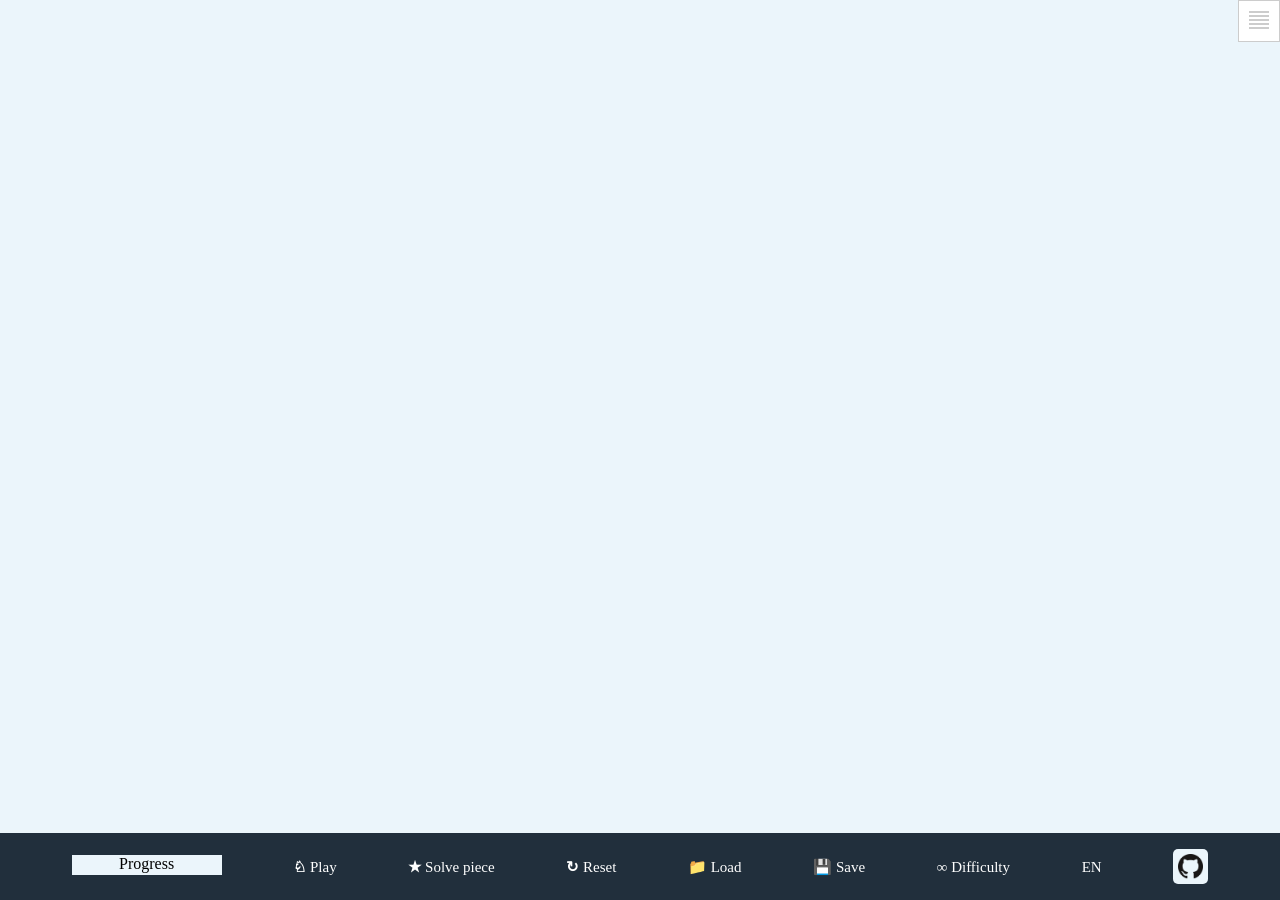
<file: index.html>
<!DOCTYPE html>
<html lang="en">

<head>
    <meta charset="UTF-8" />
    <meta name="author" content="Ioana Birsan, Lucian Cumpata">
    <meta name="description" content="Jigsaw web manager">
    <meta name="viewport" content="width=device-width, initial-scale=1">
    <link rel="icon" href="favicon.ico">
    <link rel="stylesheet" href="css/help.css">
    <link rel="stylesheet" href="css/board.css">
    <link rel="stylesheet" href="css/navigation.css">
    <title>jigr</title>
</head>

<body>

    <a href="#help__container" id="access_nav" class="access_aid">Help container</a>
    <nav id="help__container">
        <div id="help__container__grid">
            <div>
                <b><span class="i18n" id="helpAbout"></span></b>
                <ul>
                    <li>Jigsaw online manager</li>
                    <li>2018-2019</li>
                </ul>
            </div>
            <div>
                <b><span class="i18n" id="helpMadeBy"></span></b> 
                <ul>
                    <li>Ioana Birsan</li>
                    <li>Lucian Cumpata</li>
                </ul>
            </div>
            <div>
                <b><span class="i18n" id="helpMoreInfo"></span></b> 
                <ul>
                    <li><a href="https://htmlpreview.github.io/?https://github.com/ioanabirsan/jigr/blob/master/docs/user-guide.html">
                            <span class="i18n" id="helpMoreInfoUserGuide"></span></a></li>
                    <li><a href="https://htmlpreview.github.io/?https://github.com/ioanabirsan/jigr/blob/master/docs/technical-report.html">
                            <span class="i18n" id="helpMoreInfoTechReport"></span></a></li>
                    <li><a href="https://youtu.be/PcytPEx8Z3U">
                        <span class="i18n" id="helpVideoDemo"></span></a></li>
                </ul>
            </div>
            <div>
                <b>&#x2658; <span class="i18n" id="helpPlay"></span></b>
                <ul>
                    <li><span class="i18n" id="helpDescribePlay"></span></li>
                </ul>
            </div>
            <div>
                <b>&#x2605; <span class="i18n" id="helpSolvePiece"></span></b>
                <ul>
                    <li><span class="i18n" id="helpDescribeSolvePiece"></span></li>
                </ul>
            </div>

            <div>
                <b>&#x21bb; <span class="i18n" id="helpReset"></span></b>
                <ul>
                    <li>
                        <span class="i18n" id="helpDescribeReset"></span>
                    </li>
                </ul>
            </div>
            <div>
                <b>&#128193; <span class="i18n" id="helpLoad"></span></b>
                <ul>
                    <li><span class="i18n" id="helpDescribeLoad"></span></li>
                </ul>
            </div>

            <div>
                <b>&#x1f4be; <span class="i18n" id="helpSave"></span></b>
                <ul>
                    <li><span class="i18n" id="helpDescribeSave"></span></li>
                </ul>
            </div>

            <div>
                <b>&#x221e; <span class="i18n" id="helpDifficulty"></span></b>
                <ul>
                    <li><span class="i18n" id="helpDescribeDifficulty"></span></li>
                </ul>
            </div>
        </div>

        <a href="#body" id="access_top" class="access_aid">Close help</a>
    </nav>


    <button type="button" id="menu__button" class="nav__container__mobile arrow arrow__up" onClick="toggleArrowDirection(); toggleNavigationMenu();"></button>

    <div class="container">

        <main id="canvas__container" class="canvas__container">
            <canvas id="canvas" class="puzzle__container"></canvas>
        </main>

        <nav class="nav__container" id="nav__container">
            <div class="progress">
                <div id="progress__text"><span class="i18n" id="progress"></span></div>
                <div id="progress__bar"></div>
            </div>

            <div class="dropup">
                <button class="bottom__nav play" type="button"><b>&#x2658;</b> <span class="i18n" id="play"></span></button>
                <div class="dropup__options">
                    <label class="description" for="load__image"><span class="i18n" id="chooseImageToUpload"></span></label>
                    <input id="load__image" class="bottom__border" type="file" accept="image/*">
                    <label class="description" for="load__image"><span class="i18n" id="enterImageUrl"></span></label>
                    <input id="load__url" class="bottom__border" type="url" placeholder="URL">
                </div>
            </div>

            <div class="dropup">
                <button class="bottom__nav solve"><b>&#x2605;</b> <span class="i18n" id="solvePiece"></span></button>
                <div class="dropup__options">
                    <!-- <a class="bottom__border" href="#"><span class="i18n" id="currentlySelected">Currently selected</span></a> -->
                    <a id="random__option" href="#"><span class="i18n" id="random"></span></a>
                </div>
            </div>

            <button id="reset__option" class="bottom__nav reset" type="button"><b>&#x21bb;</b> <span class="i18n" id="reset"></span></button>

            <div class="dropup">

                <button class="bottom__nav load" type="button"><b>&#128193;</b> <span class="i18n" id="load"></span></button>

                <div class="dropup__options">
                    <label class="description" for="load__saved__game"><span class="i18n" id="loadSavedGame"></span></label>
                    <input id="load__saved__game" type="file">
                </div>
            </div>

            <button id="save__option" class="bottom__nav save" type="button"><b>&#x1f4be;</b> <span class="i18n" id="save"></span></button>

            <div class="dropup">
                <button class="bottom__nav difficulty" type="button"><b>&#x221e;</b> <span class="i18n" id="difficulty"></span></button>
                <div class="dropup__options">
                    <label class="description" for="piece__number__difficulty_slider"><span class="i18n" id="pieceNumber">
                            </span></label>
                    <input id="piece__number__difficulty_slider" min="2" max="20" value="4" step="1" type="range">
                    <label class="description" for="piece__shape__difficulty_slider"><span class="i18n" id="pieceShape">
                            </span></label>
                    <input id="piece__shape__difficulty_slider" min="2" max="6" value="4" step="1" type="range">
                </div>
            </div>

            <div class="dropup">
                <button class="bottom__nav solve i18n" id="language">EN</button>
                <div class="dropup__options">
                    <a href="#" onclick="updateLocale('en');">(EN) English</a>
                    <a href="#" onclick="updateLocale('ro');">(RO) Romana</a>
                    <a href="#" onclick="updateLocale('ru');">(RU) русский</a>
                    <a href="#" onclick="updateLocale('fr');">(FR) Français</a>
                </div>
            </div>

            <div class="github">
                <a class="github__link" href="https://github.com/ioanabirsan/jigr" target="_blank">
                    <img class="github__logo" src="images/github-logo.png" alt="github logo">
                </a>
            </div>

        </nav>
    </div>

    <script src="js/i18n.js"></script>
    <script src="game/util.js"></script>
    <script src="game/toast.js"></script>
    <script src="game/Point.js"></script>
    <script src="game/ArcDirection.js"></script>
    <script src="game/EdgeType.js"></script>
    <script src="game/Piece.js"></script>
    <script src="game/Canvas.js"></script>
    <script src="game/Difficulty.js"></script>
    <script src="game/Game.js"></script>
    <script src="js/toast.min.js"></script>
    <script src="game/main.js"></script>
    <script src="js/navigation.js"></script>
</body>

</html>
</file>
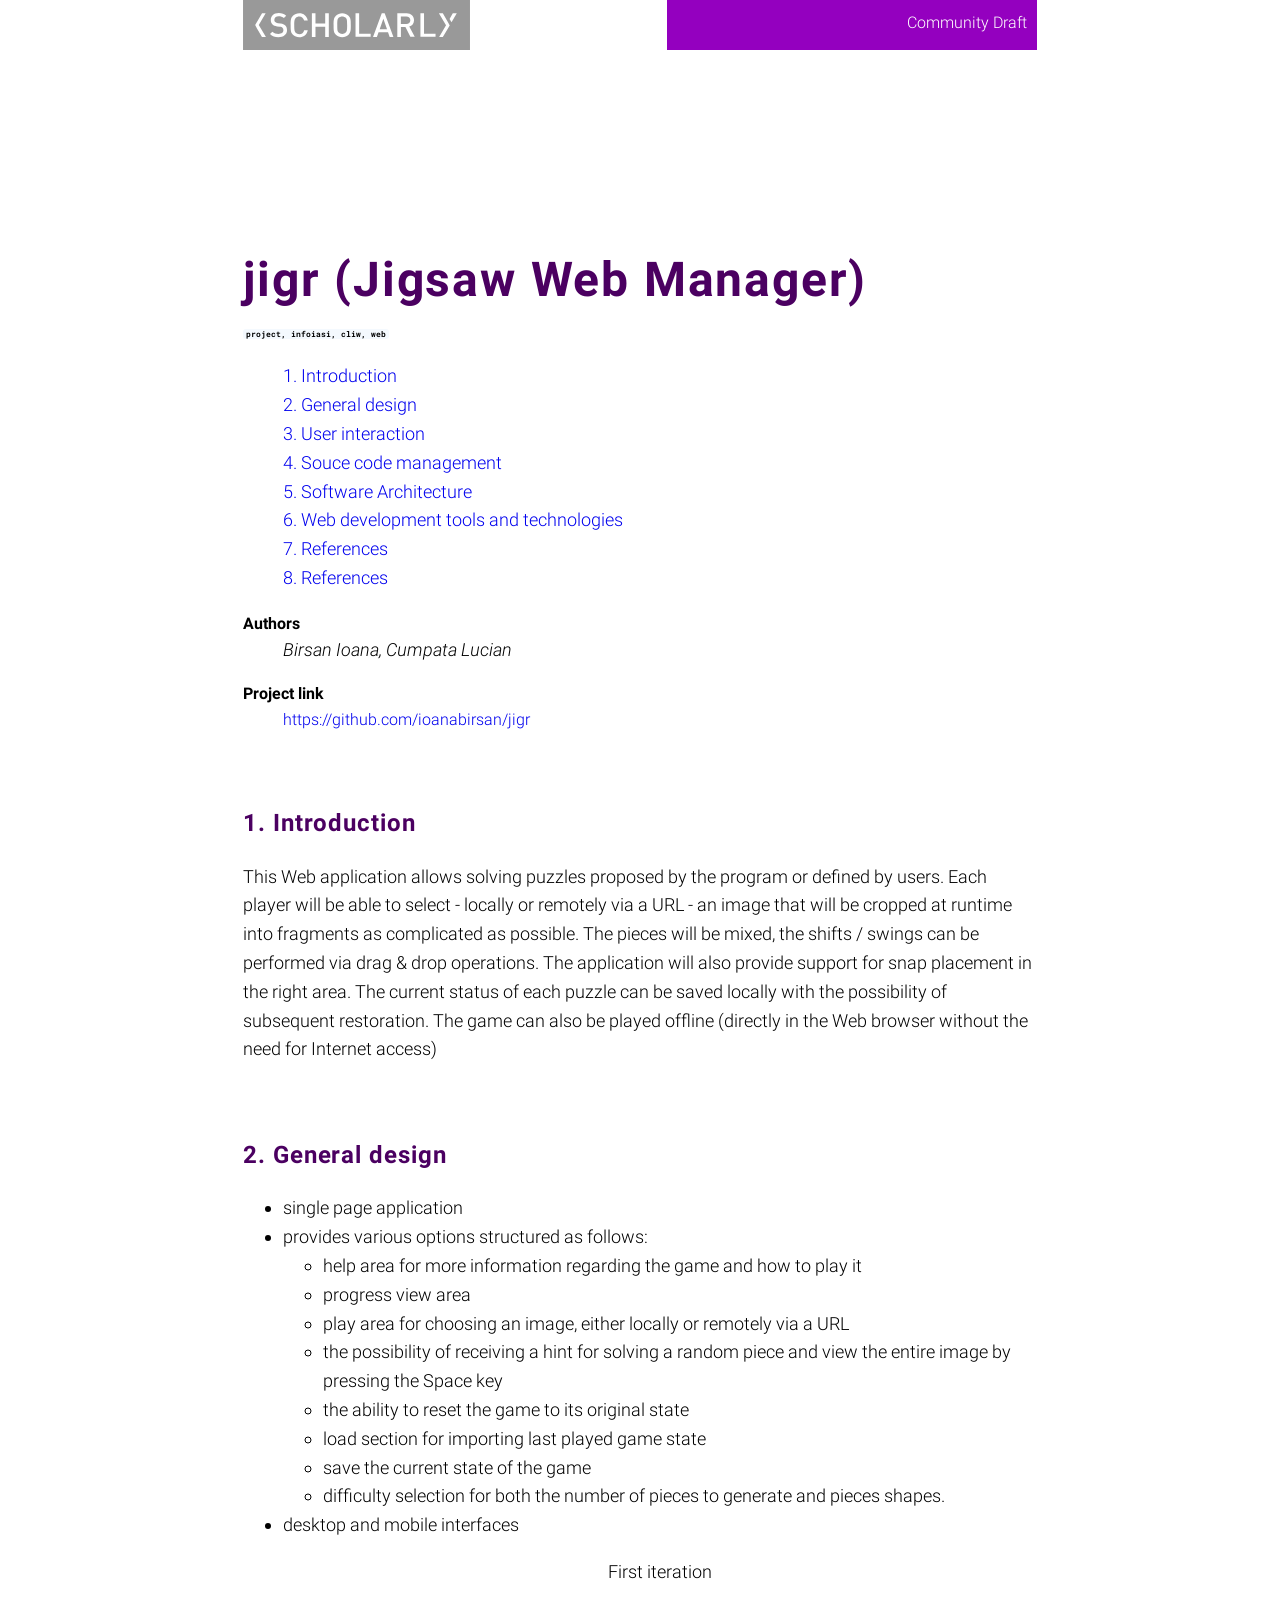
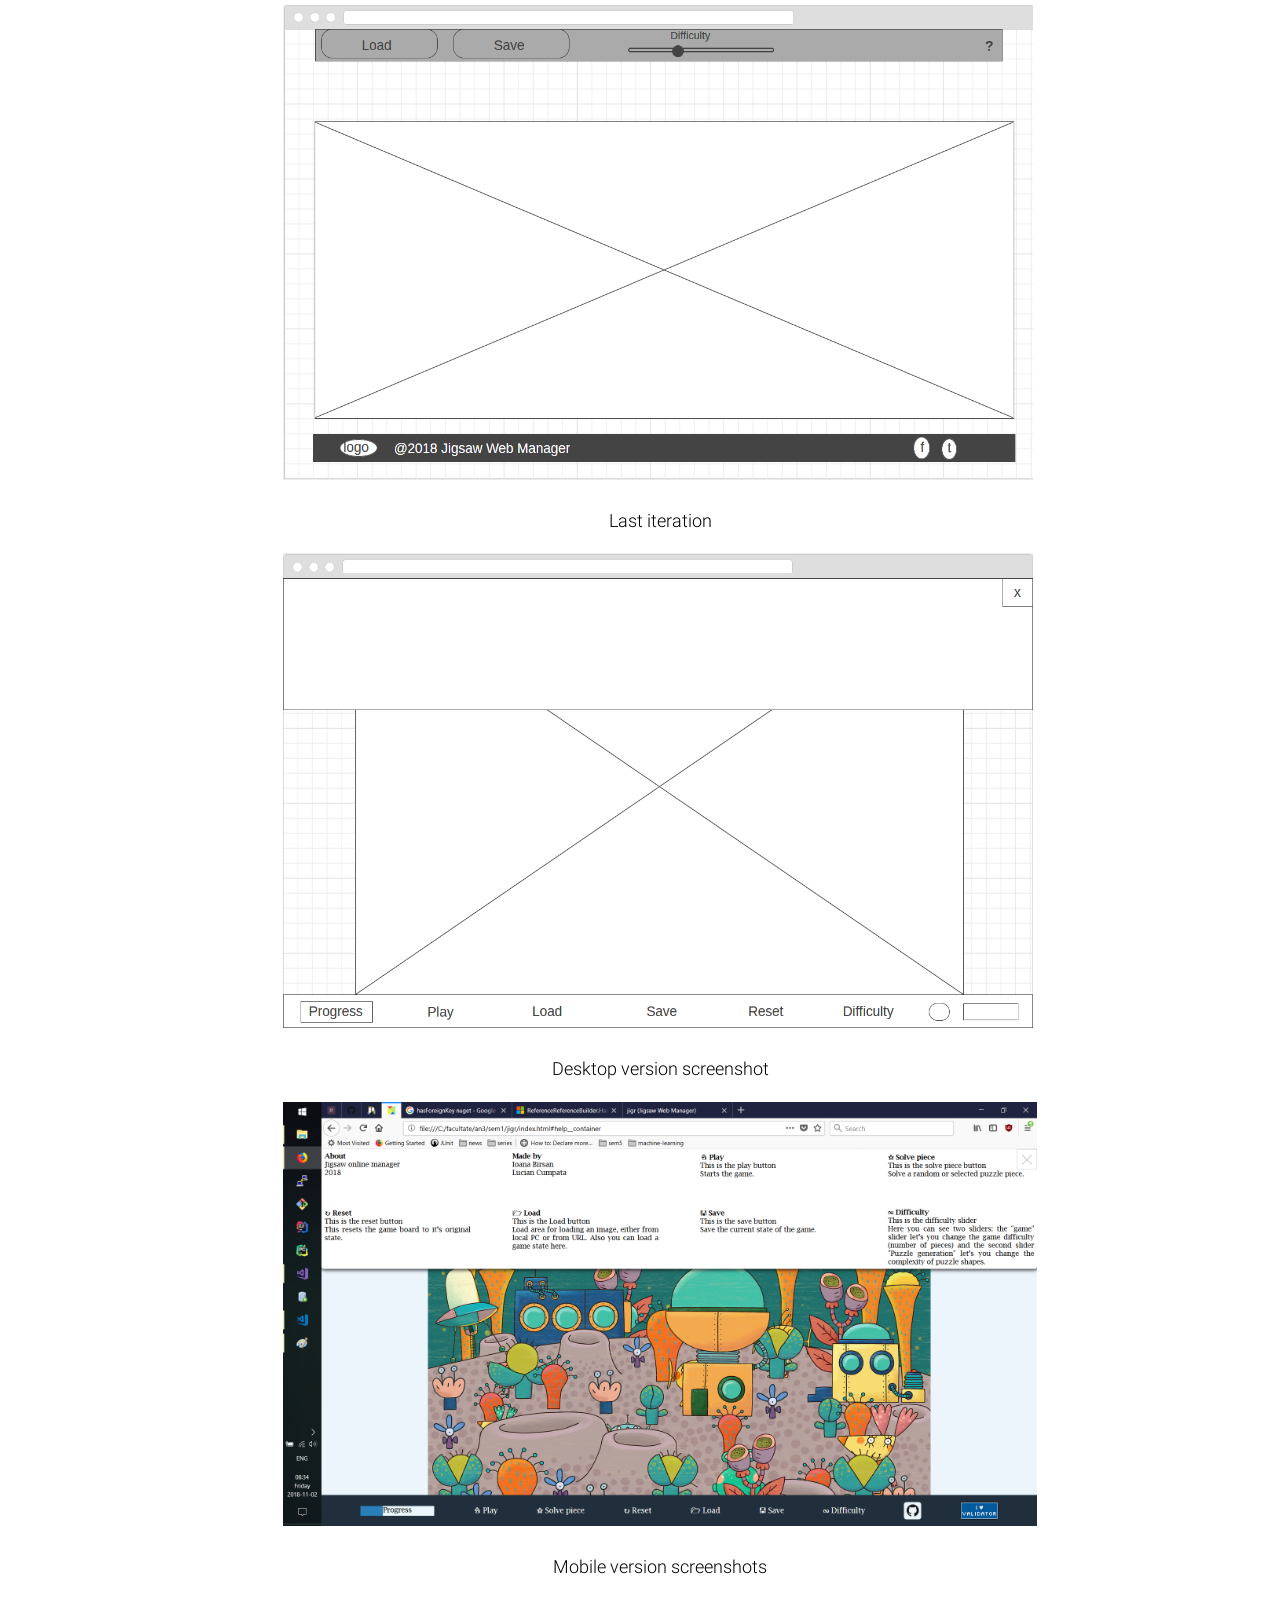
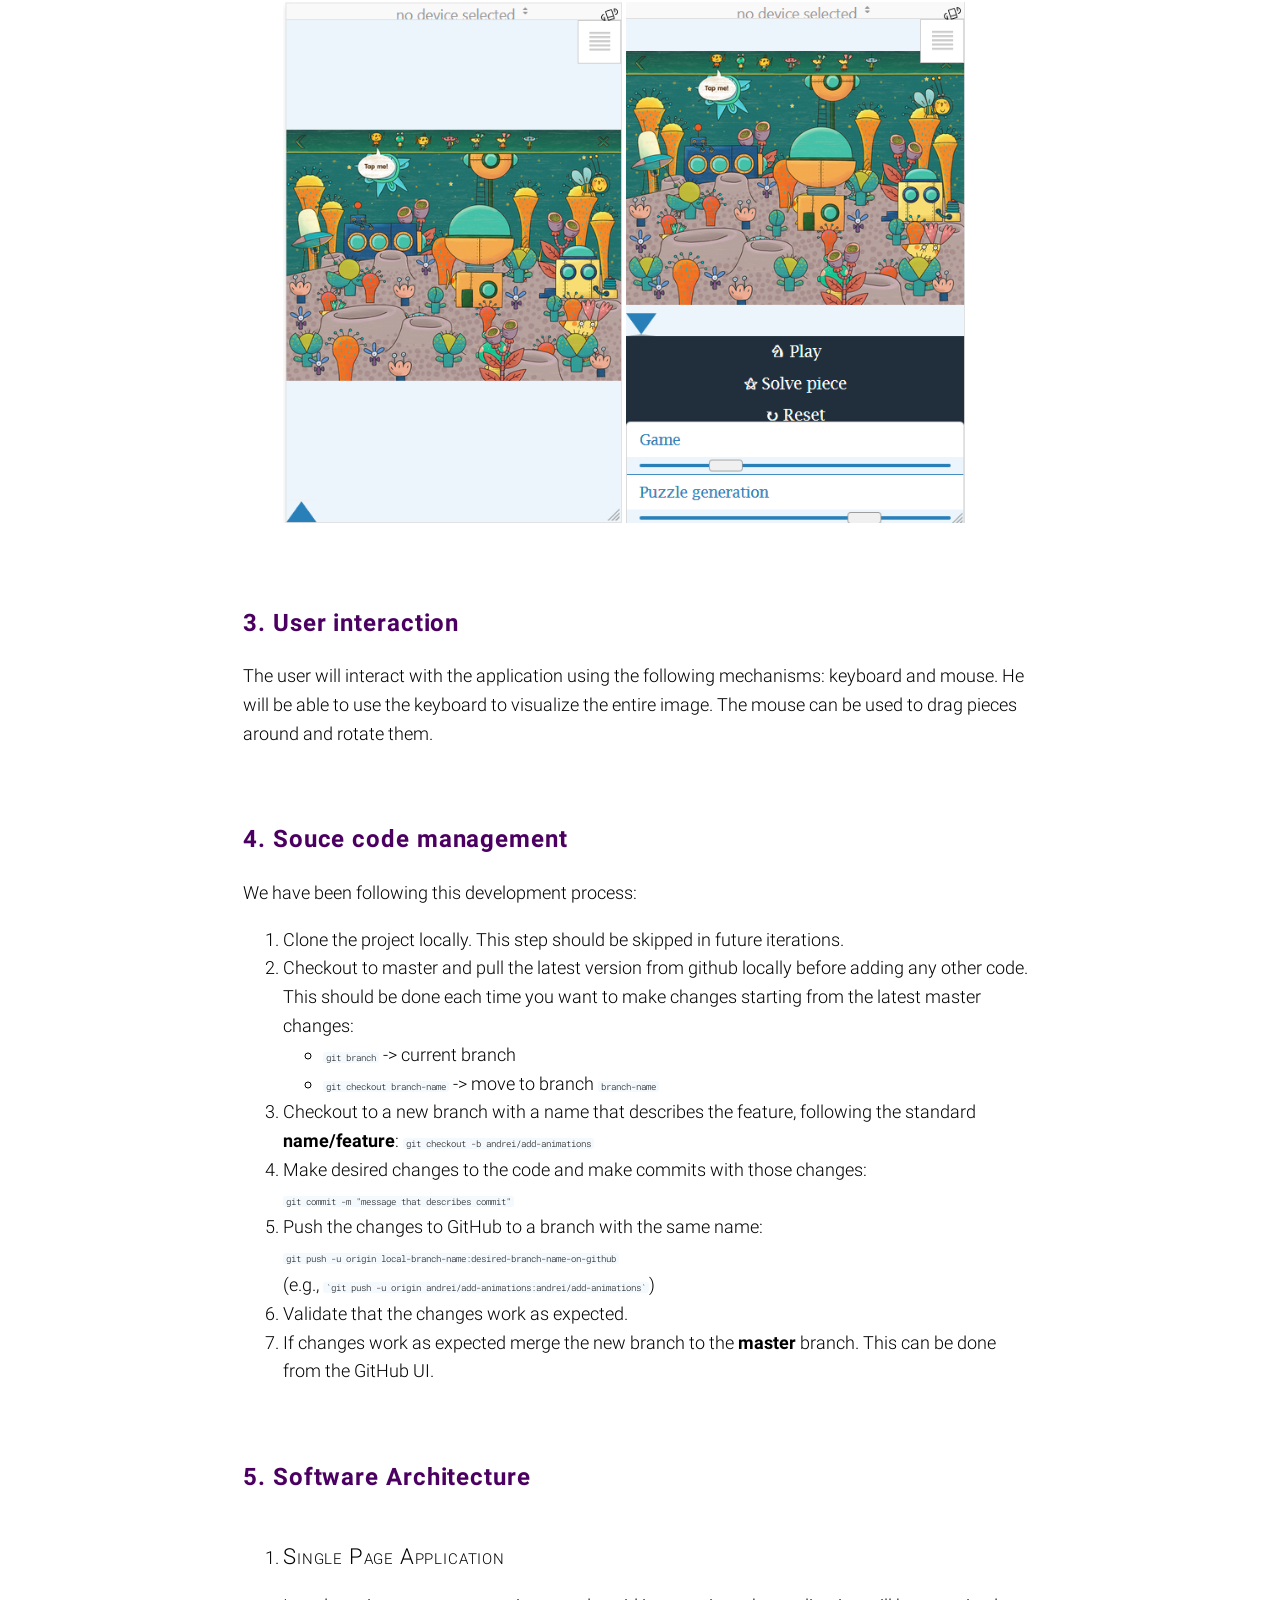
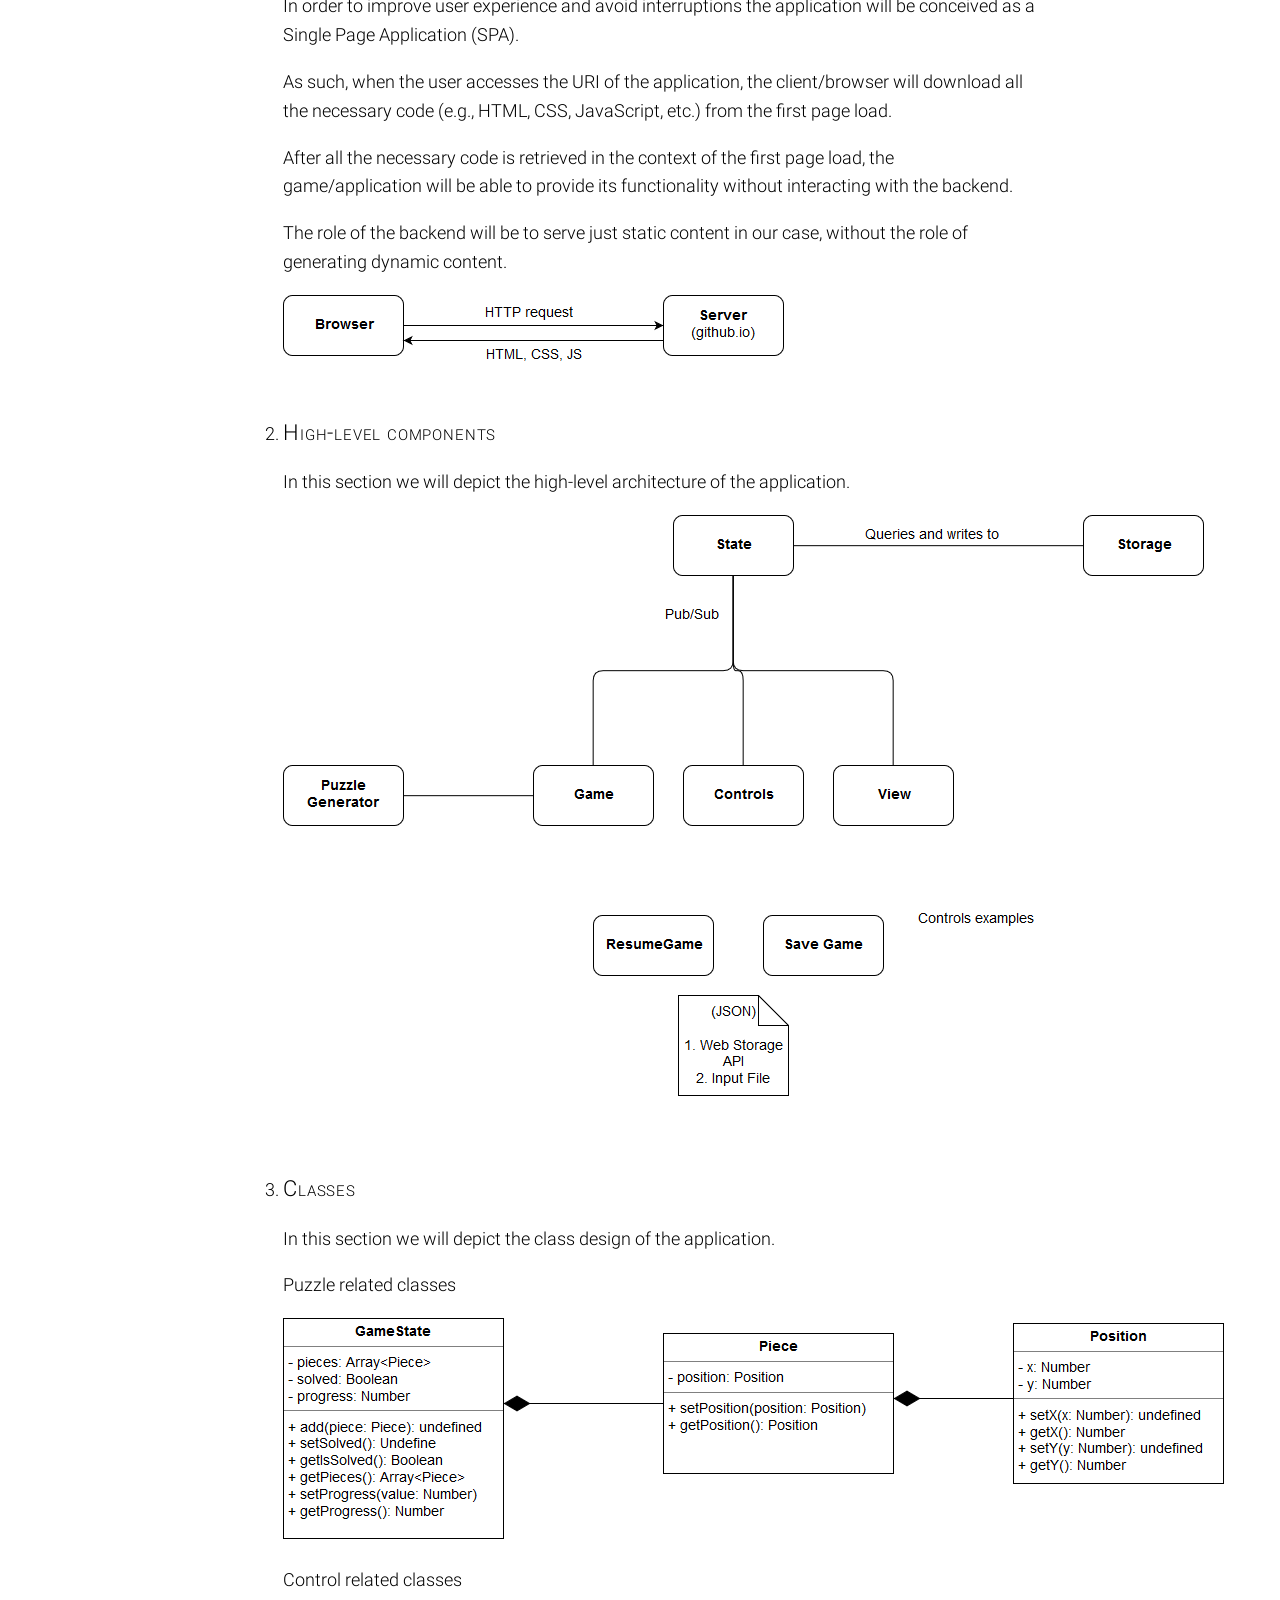
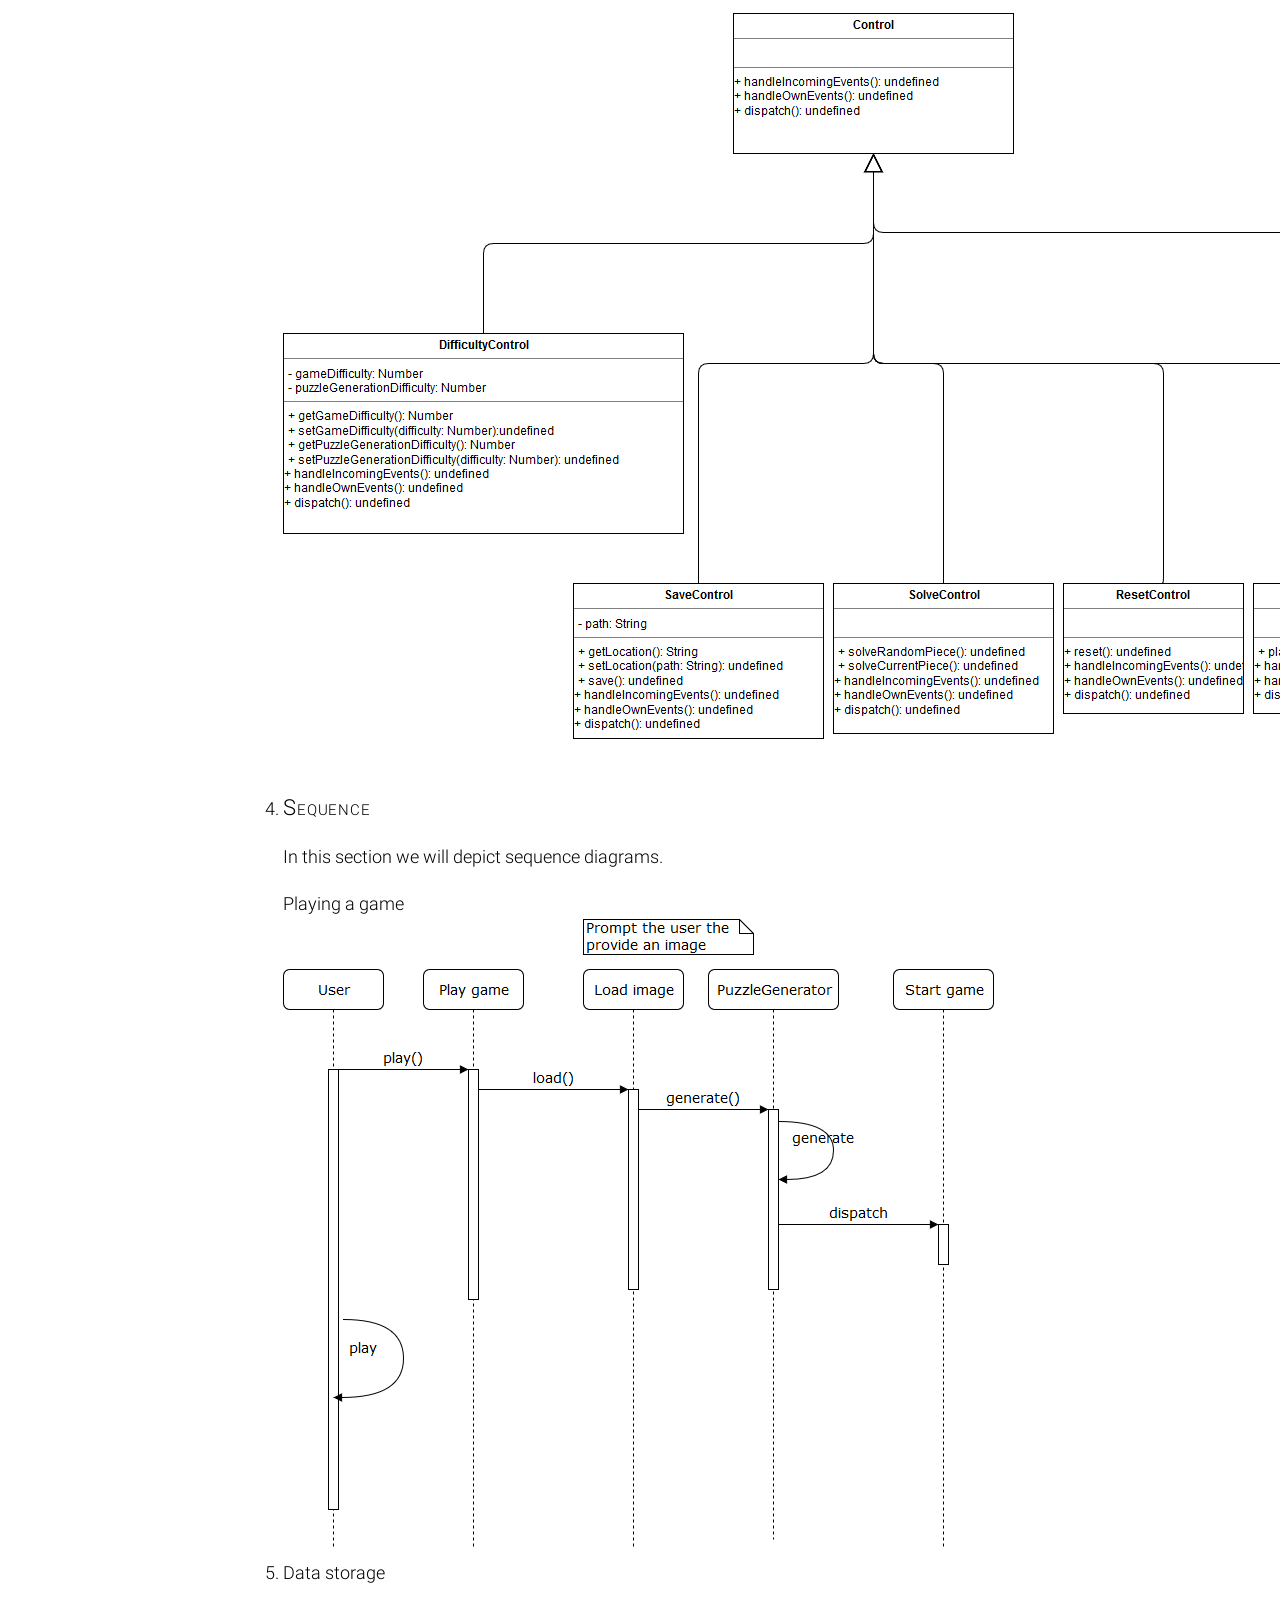
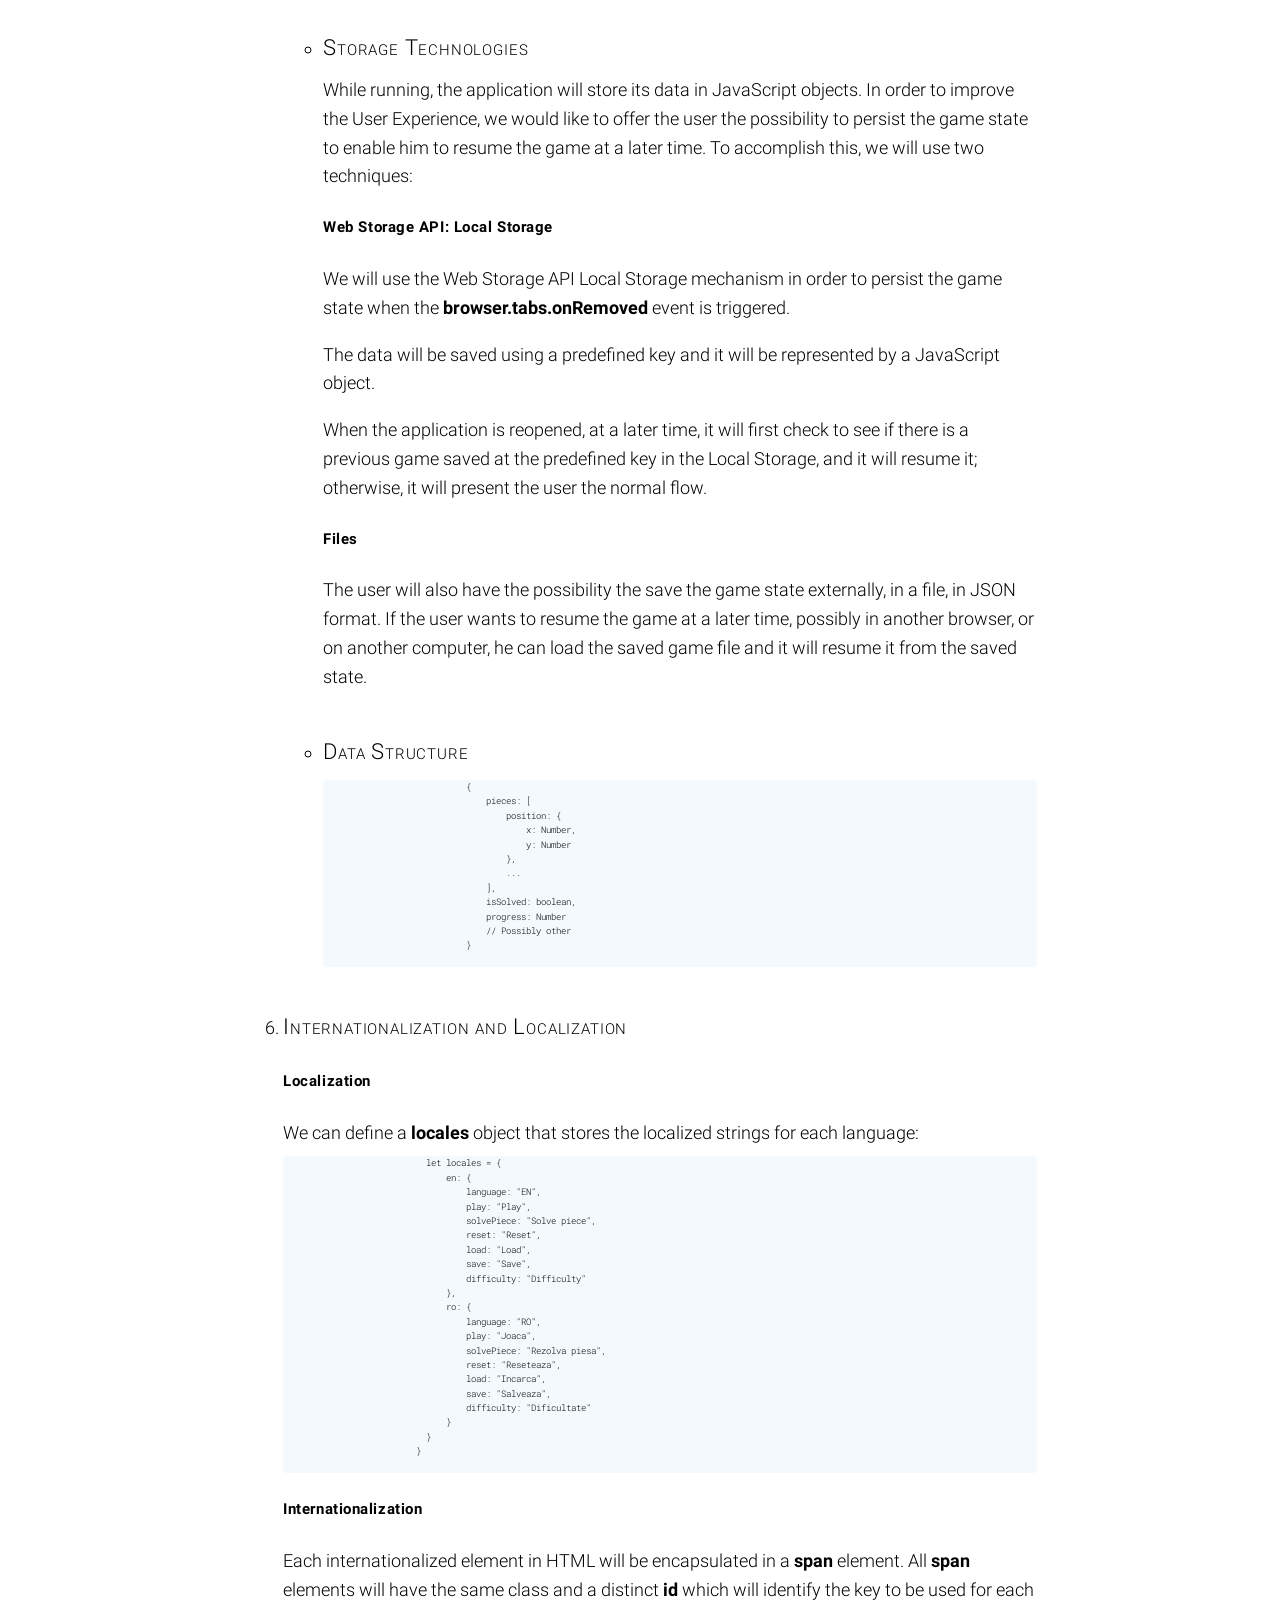
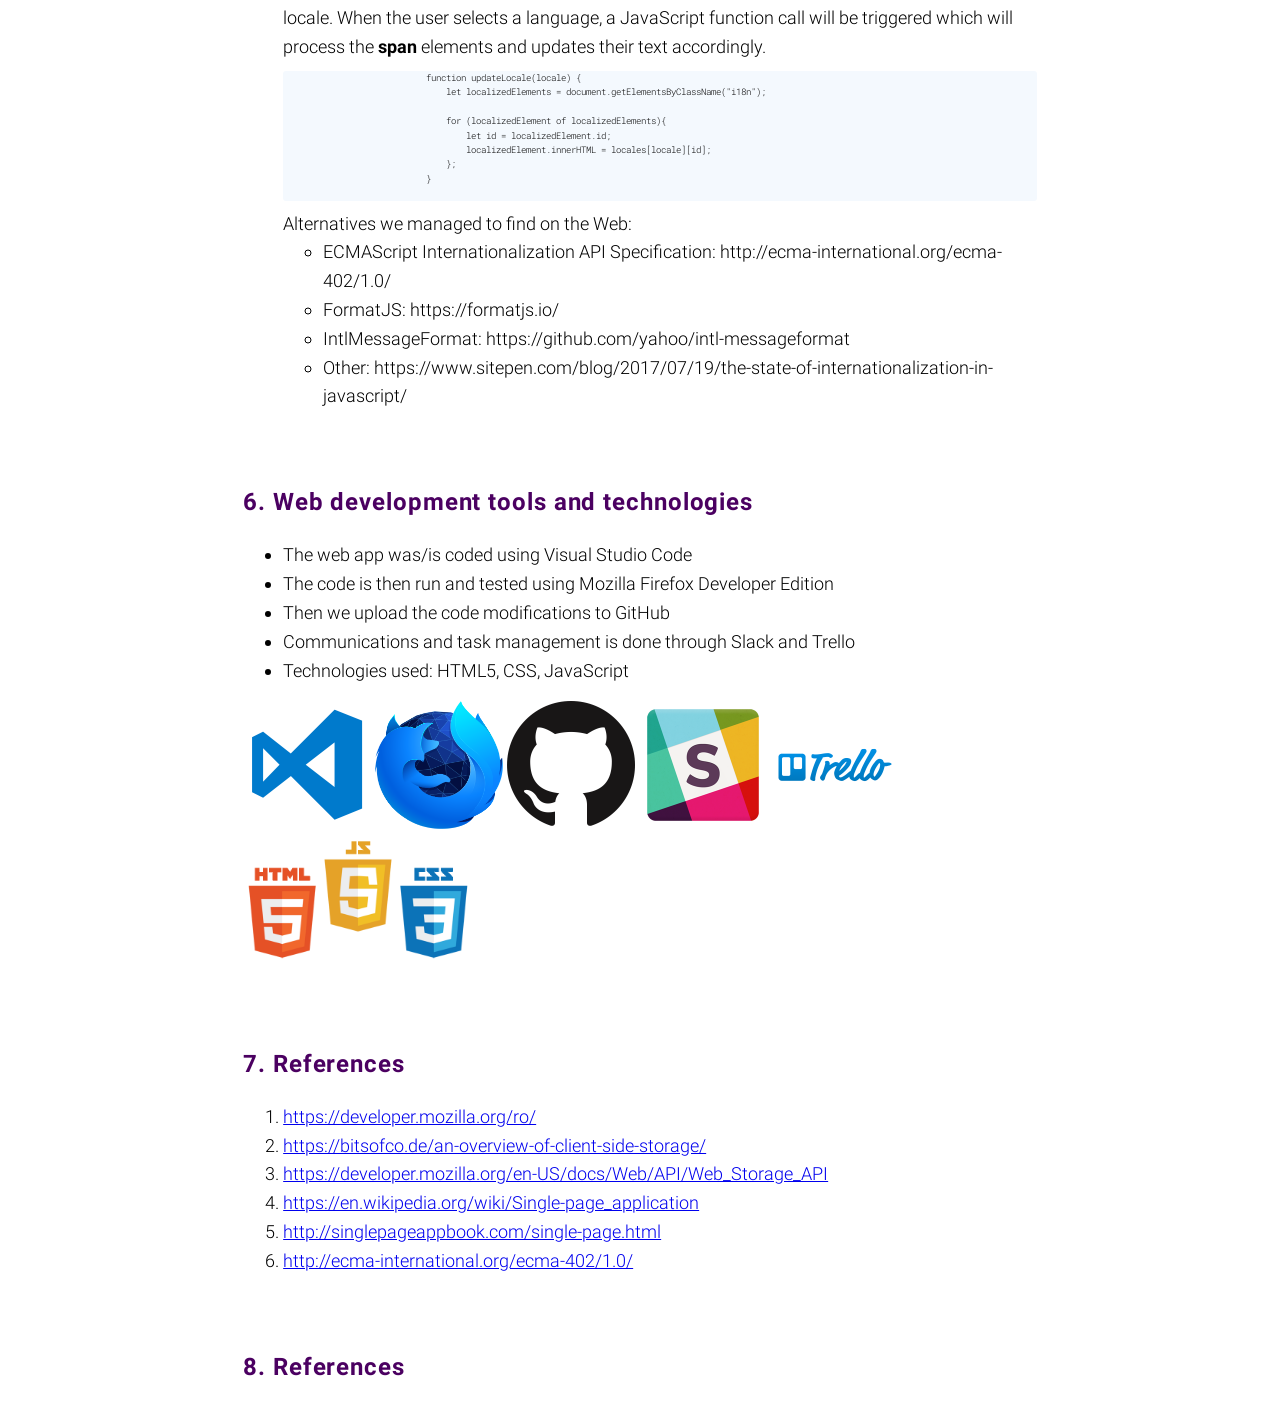
<file: docs/index.html>
<!DOCTYPE html>
<html lang="en">

<head>
    <meta charset="utf-8">
    <meta name="viewport" content="width=device-width, initial-scale=1.0, user-scalable=yes">
    <title>jigr (Jigsaw Web Manager)</title>
    <link rel="stylesheet" href="css/scholarly.min.css">
    <script src="js/scholarly.min.js"></script>

    <style>
        p, li, ol {
            font-size: large;
        }
    </style>
</head>

<body itemscope="itemscope" itemtype="https://schema.org/ScholarlyArticle"> 
    <header itemscope="itemscope" itemtype="https://schema.org/WPHeader">
    <div class="banner">
        <img itemscope="itemscope" itemtype="https://schema.org/ImageObject" src="scholarly-html.svg" width="227"
            height="50" alt="Scholarly HTML logo">
        <div class="status">Community Draft</div>
    </div>
    <h1 itemscope="itemscope" itemtype="https://schema.org/Game">jigr (Jigsaw Web Manager)</h1>
    <code itemscope="itemscope" itemtype="https://schema.org/CollegeOrUniversity" style=" font-weight:bold;">project, infoiasi, cliw,  web</code>
    </header>

    <div role="contentinfo">
        <dl>
            <dt>Authors</dt>
            <dd>
                <i style="font-size:large;">Birsan Ioana, Cumpata Lucian</i>
            </dd>
            <dt>Project link</dt>
            <dd>
                <a href="https://github.com/ioanabirsan/jigr">https://github.com/ioanabirsan/jigr </a>
            </dd>
        </dl>
    </div>

    <section id="introduction" role="doc-introduction">
        <h2>Introduction</h2>
        <p style="font-size:large;">
            This Web application allows solving puzzles proposed by the program or defined by users.
            Each player will be able to select - locally or remotely via a URL - an image
            that will be cropped at runtime into fragments as complicated as possible.
            The pieces will be mixed, the shifts / swings can be performed via drag & drop operations.
            The application will also provide support for snap placement in the right area.
            The current status of each puzzle can be saved locally with the possibility of subsequent restoration.
            The game can also be played offline (directly in the Web browser without the need for Internet access)
        </p>
    </section>

    <section id="concepts-on-design">
        <h2>General design</h2>
        <ul>
            <li style="font-size:large;">
                single page application
            </li>
            <li style="font-size:large;">
                provides various options structured as follows:
                <ul>
                    <li style="font-size:large;">help area for more information regarding the game and how to play it</li>
                    <li style="font-size:large;">progress view area</li>
                    <li style="font-size:large;">play area for choosing an image, either locally or remotely via a URL</li>
                    <li style="font-size:large;">the possibility of receiving a hint for solving a random piece and view the entire image by pressing the Space key</li>
                    <li style="font-size:large;">the ability to reset the game to its original state</li>
                    <li style="font-size:large;">load section for importing last played game state</li>
                    <li style="font-size:large;">save the current state of the game</li>
                    <li style="font-size:large;">difficulty selection for both the number of pieces to generate and pieces shapes.</li>
                </ul>
            </li>
            <li style="font-size:large;">
                desktop and mobile interfaces
                <p style="font-size:large; text-align: center;">First iteration</p>
                <img itemscope="itemscope" itemtype="https://schema.org/ImageObject" src="img/initial-layout.png" alt="initial desktop view"
                    style="width:750px; height:475px;">
                <p style="font-size:large; text-align: center;">Last iteration</p>
                <img itemscope="itemscope" itemtype="https://schema.org/ImageObject" src="img/actual-layout.png" alt="initial desktop view"
                    style="width:750px; height:475px;">
                <p style="font-size:large; text-align: center;">Desktop version screenshot</p>
                <img itemscope="itemscope" itemtype="https://schema.org/ImageObject" src="img/desktop.png" alt="desktop view"
                    style="width:100%; height:100%;">
                <p style="font-size:large; text-align: center;">Mobile version screenshots</p>
                <img itemscope="itemscope" itemtype="https://schema.org/ImageObject" src="img/mobile-1.png" alt="mobile view"
                    style="width:45%; height:100%;">
                <img itemscope="itemscope" itemtype="https://schema.org/ImageObject" src="img/mobile-2.png" alt="mobile view difficulty"
                    style="width:45%; height:100%;">
            </li>
        </ul>
    </section>

    <section id="user-interaction">
        <h2>User interaction</h2>
        <p style="font-size:large;">The user will interact with the application using the following mechanisms: keyboard and mouse.
            He will be able to use the keyboard to visualize the entire image. The mouse can be used to drag pieces around and rotate them.</p>
    </section>

    <section id="source-code-management">
        <h2>Souce code management</h2>
        <p style="font-size:large;">We have been following this development process:</p>
        <ol>
            <li style="font-size:large;">
                Clone the project locally. This step should be skipped in future iterations.
            </li>
            <li style="font-size:large;">
                Checkout to master and pull the latest version from github locally before adding any other code.
                This should be done each time you want to make changes starting from the latest master changes:
                <ul>
                    <li style="font-size:large;">
                        <code>git branch</code> -> current branch
                    </li>
                    <li style="font-size:large;">
                        <code>git checkout branch-name</code> -> move to branch <code>branch-name</code>
                    </li>
                </ul>
            </li>
            <li style="font-size:large;">
                Checkout to a new branch with a name that describes the feature, following the standard <b>name/feature</b>:
                <code>git checkout -b andrei/add-animations</code>
            </li>
            <li style="font-size:large;">
                Make desired changes to the code and make commits with those changes: <br>
                <code>git commit -m "message that describes commit"</code>
            </li>
            <li style="font-size:large;">
                Push the changes to GitHub to a branch with the same name: <br>
                <code>git push -u origin local-branch-name:desired-branch-name-on-github</code> <br>
                (e.g., <code>`git push -u origin andrei/add-animations:andrei/add-animations`</code>)
            </li>
            <li style="font-size:large;">
                Validate that the changes work as expected.
            </li>
            <li style="font-size:large;">
                If changes work as expected merge the new branch to the <b>master</b> branch. This can be done from the
                GitHub UI.
            </li>
        </ol>
    </section>

    <section id="software-architecture">
        <h2>Software Architecture</h2>
        <ol>
            <li style="font-size:large;">
                <h4>Single Page Application</h4>
                <p>
                    In order to improve user experience and
                    avoid interruptions the application will be conceived
                    as a Single Page Application (SPA).
                </p>
                <p>
                    As such, when the user accesses the URI of the application,
                    the client/browser will download all the necessary
                    code (e.g., HTML, CSS, JavaScript, etc.) from the first page load.
                </p>
                <p>
                    After all the necessary code is retrieved in the context
                    of the first page load, the game/application will be able to provide
                    its functionality without interacting with the backend.
                </p>    
                <p>
                    The role of the backend will be to serve just static content in
                    our case, without the role of generating dynamic content.
                </p>
                <img src="diagrams/component/client-server.png" alt="client-server-diagram">
            </li>
            <li style="font-size:large;">
                <h4>High-level components</h4>
                <p>
                    In this section we will depict the high-level architecture of the 
                    application. 
                </p>
                <img src="diagrams/component/high-level.png" alt="High level">
            </li>
            <li style="font-size:large;">
                <h4>Classes</h4>
                <p>
                    In this section we will depict the class design of the application.
                </p>

                <p>Puzzle related classes</p>
                <img src="diagrams/class/puzzle.png" alt="Puzzle">

                <p>Control related classes</p>
                <img src="diagrams/class/control.png" alt="Control">
            </li>
            <li style="font-size:large;">
                    <h4>Sequence</h4>
                    <p>
                        In this section we will depict sequence diagrams.
                    </p>
                    Playing a game
                    <img src="diagrams/sequence/play-game.png" alt="play game">
                </li>
    
    
            <li style="font-size:large;">
                Data storage
                <ul>
                    <li style="font-size:large;">
                        <h4>Storage Technologies</h4>
                        While running, the application will store its data in 
                        JavaScript objects.
                
                        In order to improve the User Experience, we would like 
                        to offer the user the possibility to persist the game 
                        state to enable him to resume the game at a later time.
                        To accomplish this, we will use two techniques:
                
                        <h5>Web Storage API: Local Storage</h5>
                            We will use the Web Storage API Local Storage mechanism 
                            in order to persist the game state when the <strong>browser.tabs.onRemoved</strong> event is 
                            triggered. 
                
                            <p>
                            The data will be saved using a predefined key and it will 
                            be represented by a JavaScript object.
                            </p>
                
                            When the application is reopened, at a later time, it 
                            will first check to see if there is a previous game 
                            saved at the predefined key in the Local Storage, and it will 
                            resume it; otherwise, it will present the user the normal flow.
                
                        <h5>Files</h5>
                            The user will also have the possibility the save 
                            the game state externally, in a file, in JSON format.
                
                            If the user wants to resume the game at a later time, 
                            possibly in another browser, or on another computer, he 
                            can load the saved game file and it will resume it from the saved state.
                    </li>
                    <li style="font-size:large;">
                        <h4>Data Structure</h4>
                        <pre>
                            {
                                pieces: [
                                    position: {
                                        x: Number,
                                        y: Number
                                    },
                                    ...
                                ],
                                isSolved: boolean,
                                progress: Number
                                // Possibly other
                            }
                        </pre>
                        
                    </li>
                </ul>
            </li>
            <li style="font-size:large;">
                <h4>Internationalization and Localization</h4>                         
                        <h5>Localization</h5>
                
                          We can define a <strong>locales</strong> object that stores the localized strings for each language:

                          <pre>
                            let locales = {
                                en: {
                                    language: "EN",
                                    play: "Play",
                                    solvePiece: "Solve piece",
                                    reset: "Reset",
                                    load: "Load",
                                    save: "Save",
                                    difficulty: "Difficulty"
                                },
                                ro: {
                                    language: "RO",
                                    play: "Joaca",
                                    solvePiece: "Rezolva piesa",
                                    reset: "Reseteaza",
                                    load: "Incarca",
                                    save: "Salveaza",
                                    difficulty: "Dificultate"
                                }
                            }
                          }
                        </pre>
                        <h5>Internationalization</h5>
                          Each internationalized element in HTML will be encapsulated in a <strong>span</strong> element. 
                          All <strong>span</strong> elements will have the same class and a distinct <strong>id</strong> which will 
                          identify the key to be used for each locale.
                
                          When the user selects a language, a JavaScript function call will be triggered which will process the 
                          <strong>span</strong> elements and updates their text accordingly.
                
                        <pre>
                            function updateLocale(locale) {
                                let localizedElements = document.getElementsByClassName("i18n");
                            
                                for (localizedElement of localizedElements){
                                    let id = localizedElement.id;
                                    localizedElement.innerHTML = locales[locale][id];
                                };
                            }
                        </pre>    

                        Alternatives we managed to find on the Web:
        
                        <ul>
                            <li>ECMAScript Internationalization API Specification: http://ecma-international.org/ecma-402/1.0/</li>
                        
                            <li>FormatJS: https://formatjs.io/</li>
                        
                            <li>IntlMessageFormat: https://github.com/yahoo/intl-messageformat </li>

                            <li>Other: https://www.sitepen.com/blog/2017/07/19/the-state-of-internationalization-in-javascript/</li>
                        </ul>
            </li>
        </ol>
    </section>

    <section id="web-dev-tools">
        <h2>Web development tools and technologies</h2>
        <ul>
            <li style="font-size:large;">
                The web app was/is coded using Visual Studio Code
            </li>
            <li style="font-size:large;">
                The code is then run and tested using Mozilla Firefox Developer Edition
            </li>
            <li style="font-size:large;">
                Then we upload the code modifications to GitHub
            </li>
            <li style="font-size:large;">
                Communications and task management is done through Slack and Trello
            </li>
            <li style="font-size:large;">
                Technologies used: HTML5, CSS, JavaScript
            </li>

        </ul>
        <img src="img/visual-studio-code-logo.png" alt="Visual Studio Code logo" style="width:128px; height:128px;">
        <img src="img/Firefox_Developer_Edition_Logo_2017.png" alt="Firefo dev logo" style="width:128px; height:128px;">
        <img src="img/github-logo.png" alt="GitHub logo" style="width:128px; height:128px;">
        <img src="img/Slack-logo.png" alt="Slack logo" style="width:128px; height:128px;">
        <img src="img/trello-logo.png" alt="Trello logo" style="width:128px; height:128px;">
        <img src="img/css3-html5-javascript-logo.png" alt="html5 css js logo" style="width:230px; height:128px;">
    </section>

    <section id="references">
        <h2>References</h2>
        <ol>
            <li itemscope itemtype="https://schema.org/URL" style="font-size:large;">
                <a href="https://developer.mozilla.org/ro/">https://developer.mozilla.org/ro/</a>
            </li>
            <li itemscope itemtype="https://schema.org/URL" style="font-size:large;">
                <a href="https://bitsofco.de/an-overview-of-client-side-storage/">https://bitsofco.de/an-overview-of-client-side-storage/</a>
            </li>
            <li itemscope itemtype="https://schema.org/URL" style="font-size:large;">
                <a href="https://developer.mozilla.org/en-US/docs/Web/API/Web_Storage_API">https://developer.mozilla.org/en-US/docs/Web/API/Web_Storage_API</a>
            </li>
            <li itemscope itemtype="https://schema.org/URL" style="font-size:large;">
                <a href="https://en.wikipedia.org/wiki/Single-page_application">https://en.wikipedia.org/wiki/Single-page_application</a>
            </li>
            <li itemscope itemtype="https://schema.org/URL" style="font-size:large;">
                <a href="http://singlepageappbook.com/single-page.html">http://singlepageappbook.com/single-page.html</a>
            </li>
            <li itemscope itemtype="https://schema.org/URL" style="font-size:large;">
                <a href="http://ecma-international.org/ecma-402/1.0/">http://ecma-international.org/ecma-402/1.0/</a>
            </li>
        </ol>
    </section>

</body>

</html>
</file>
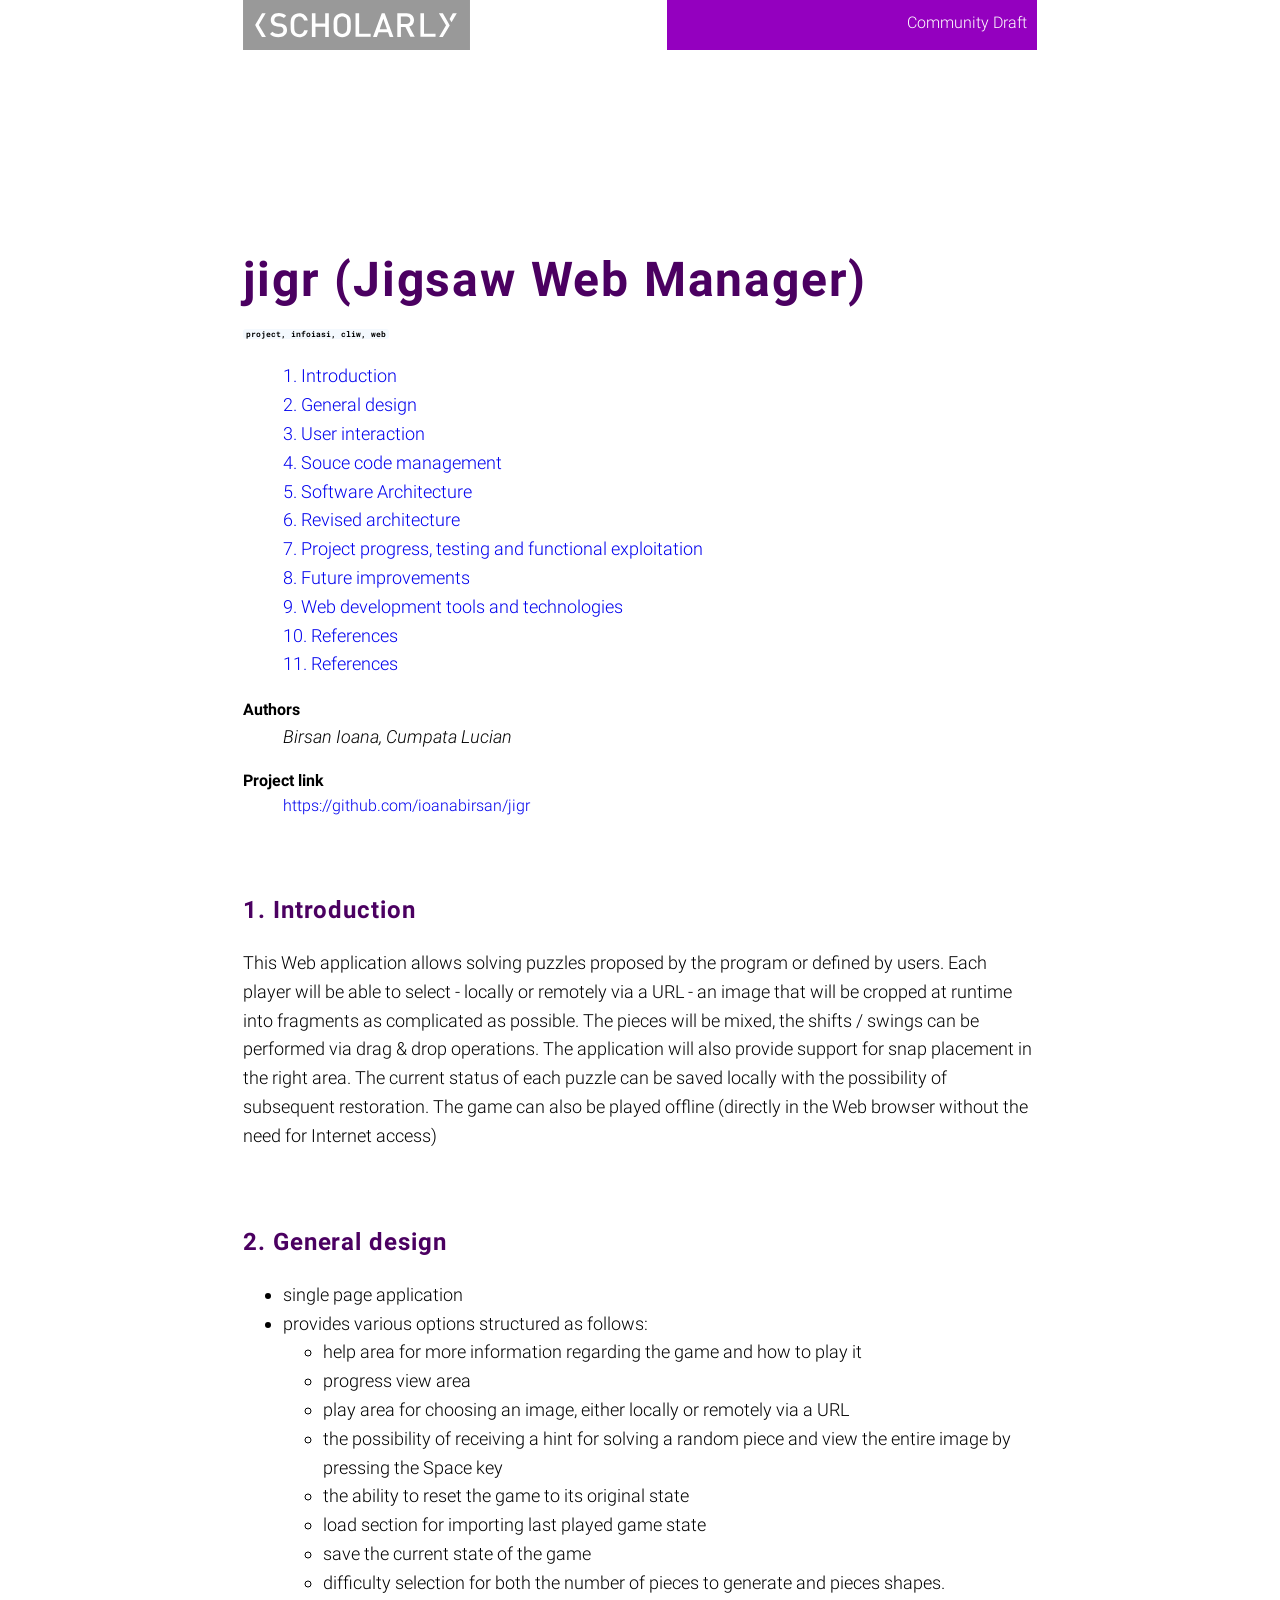
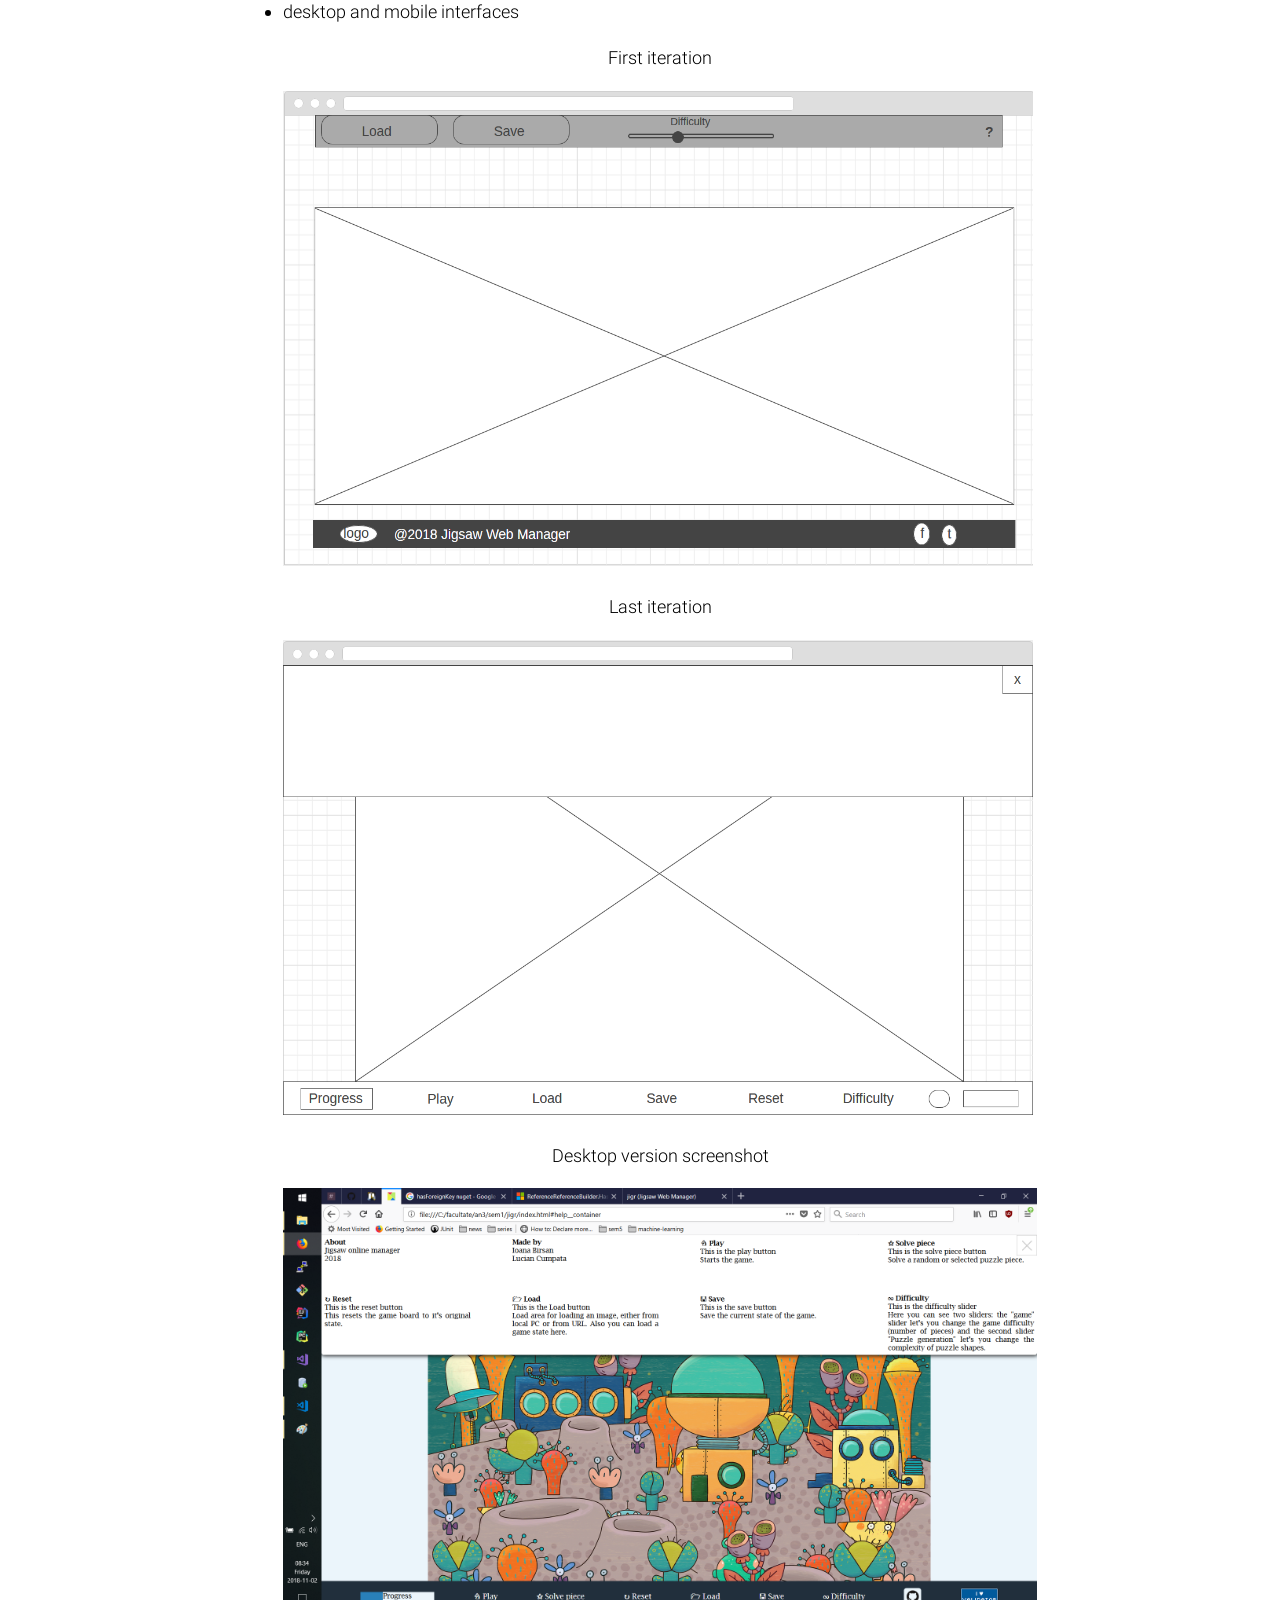
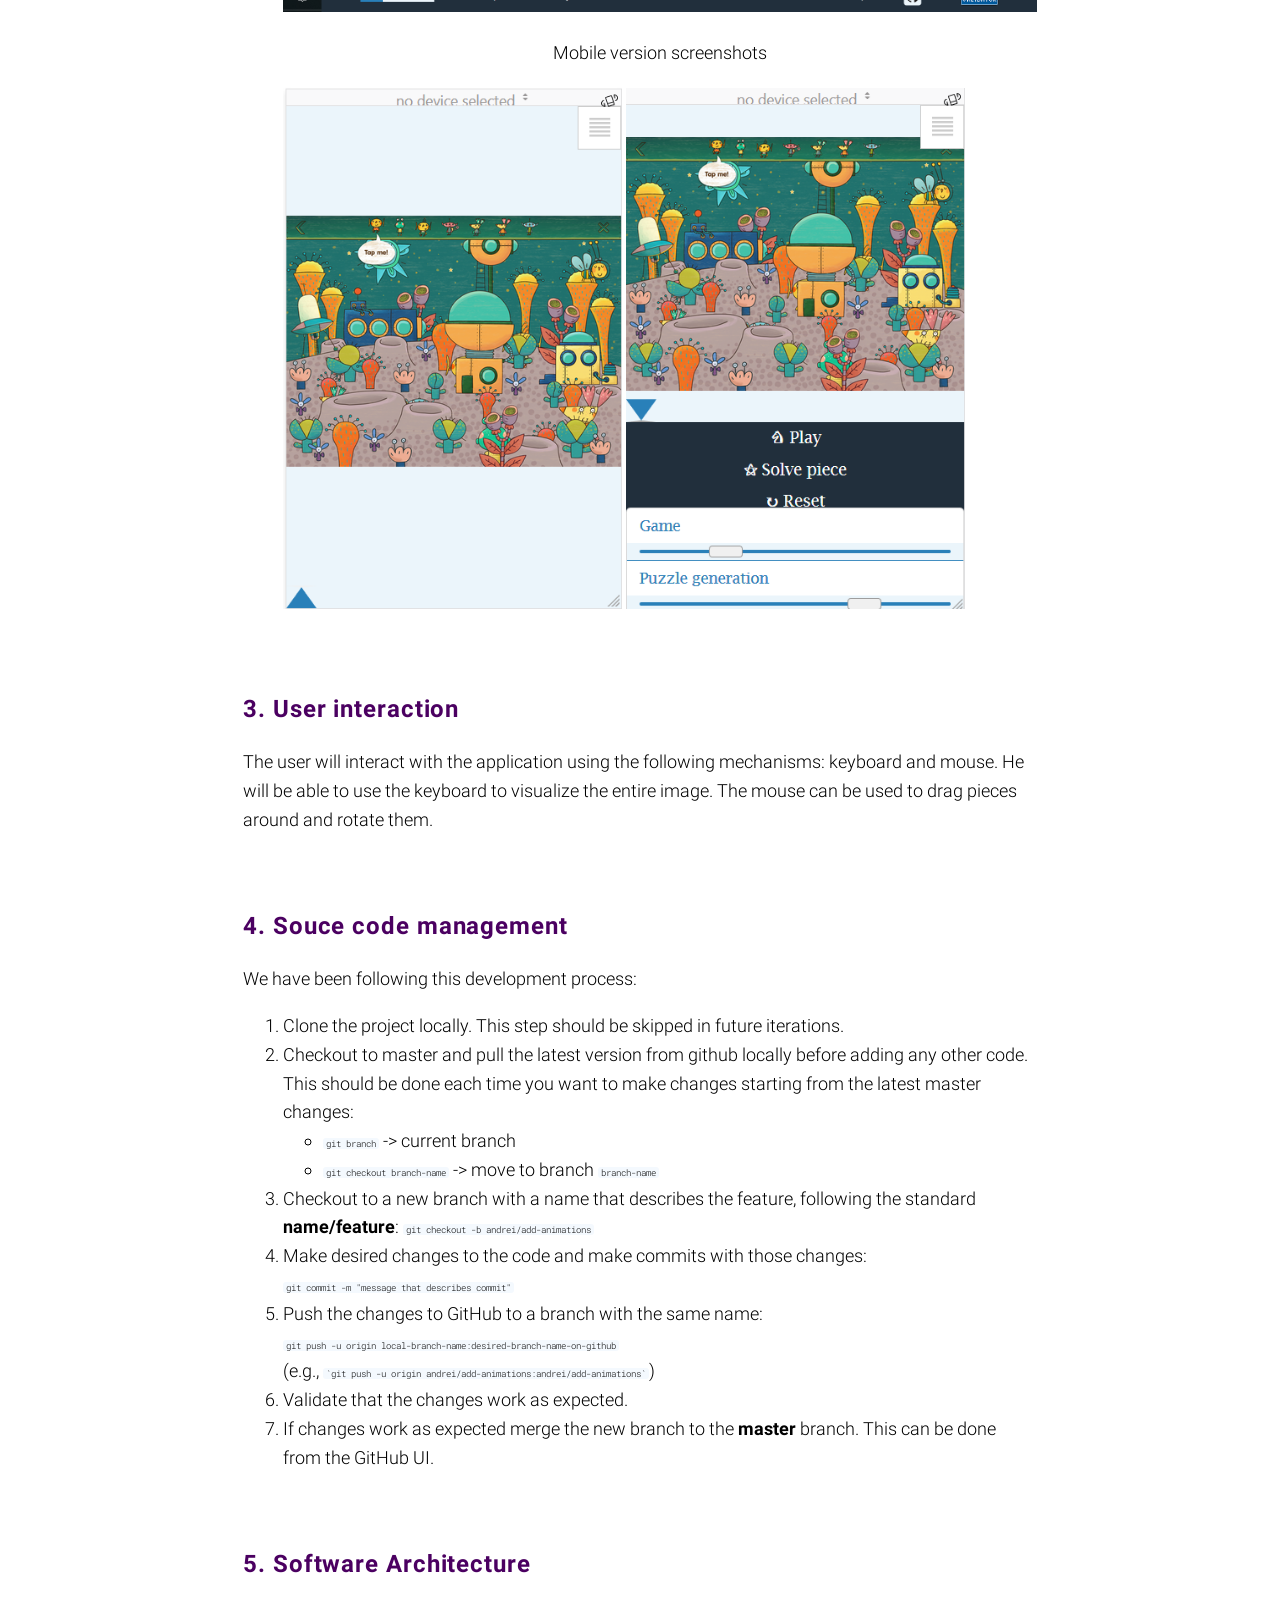
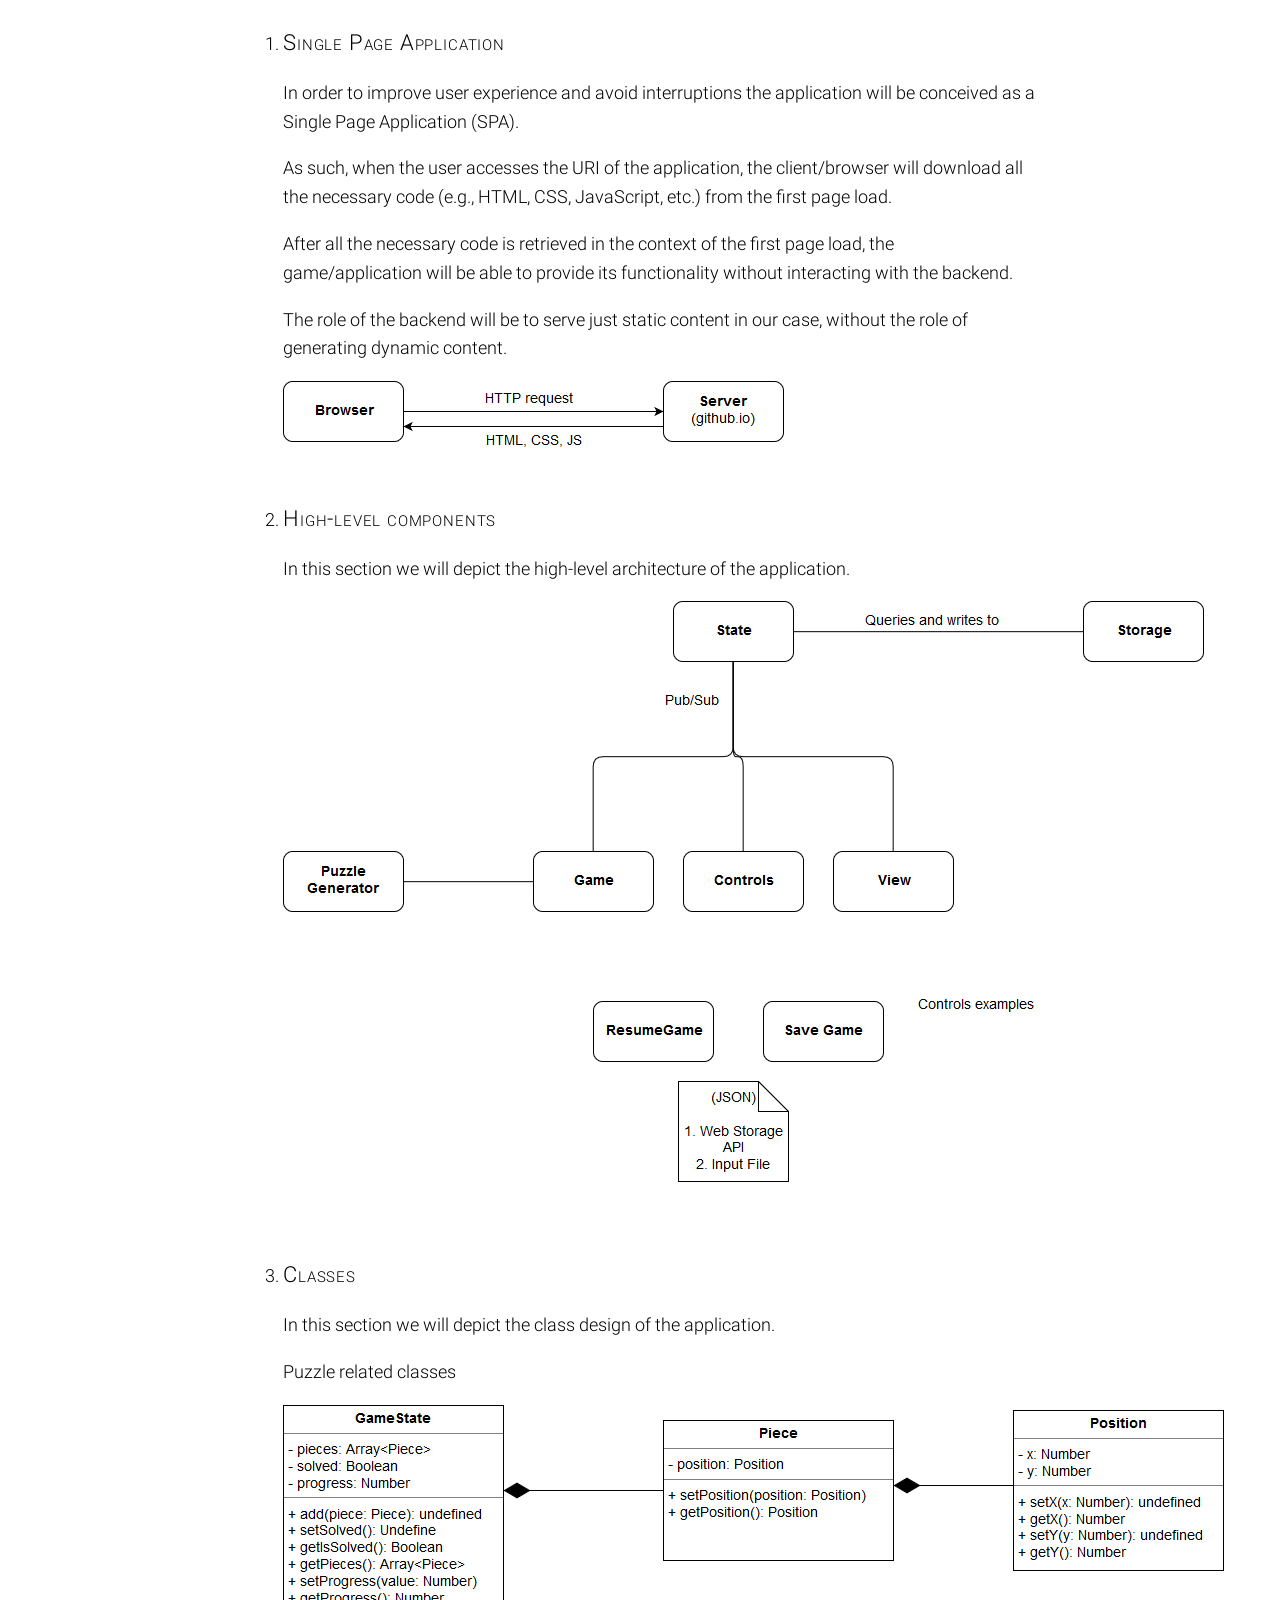
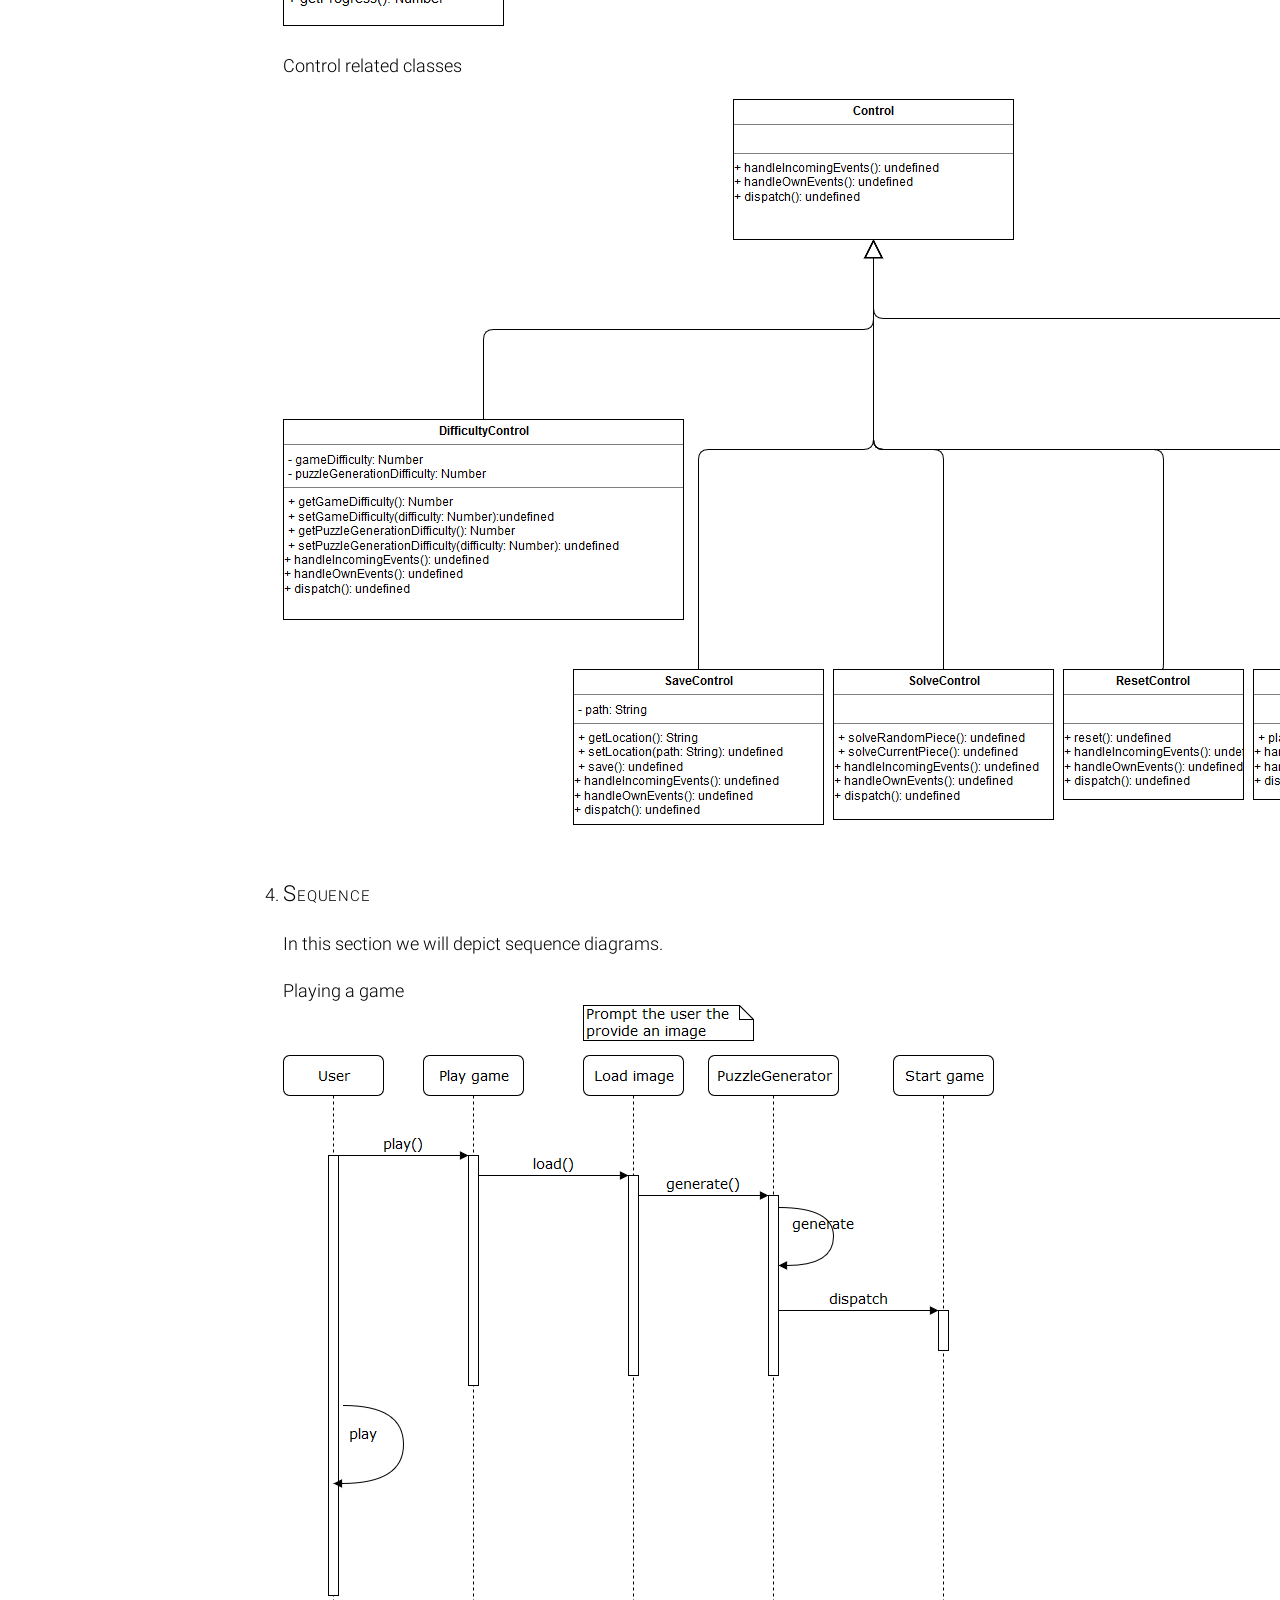
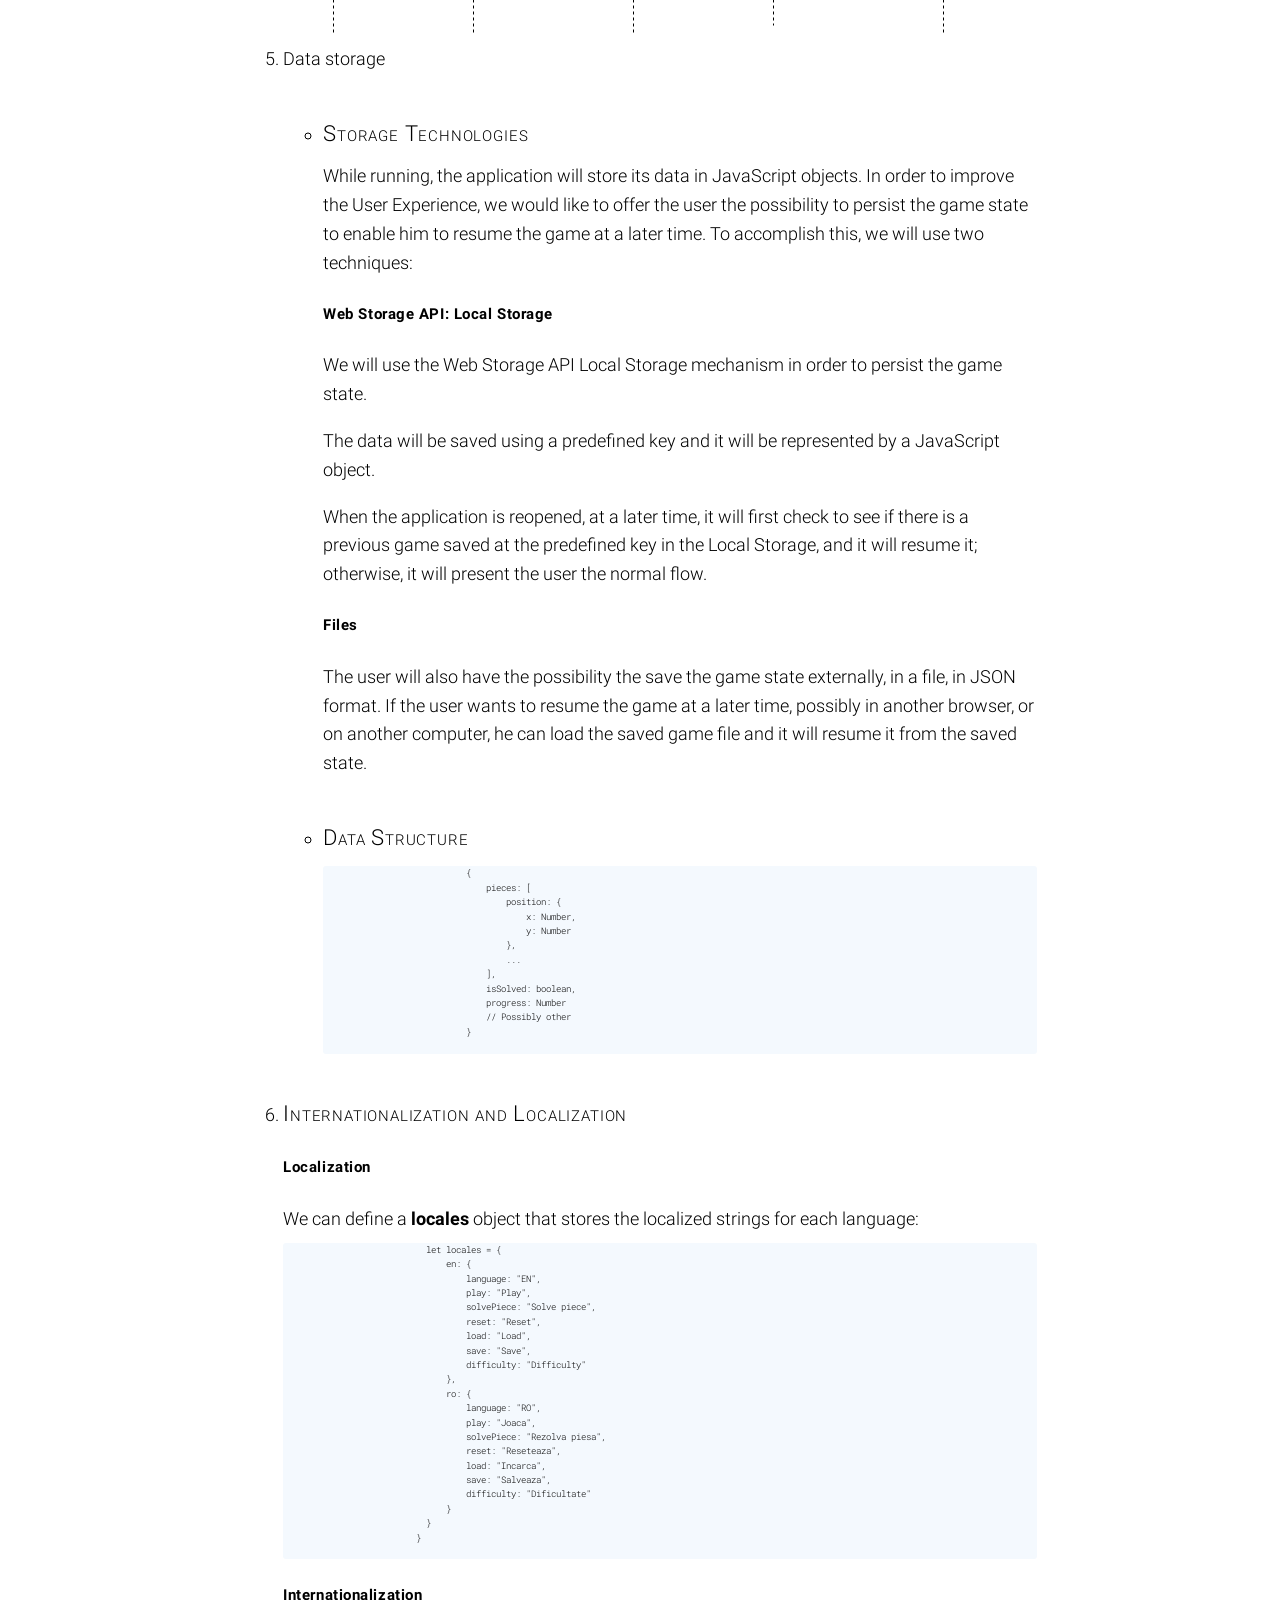
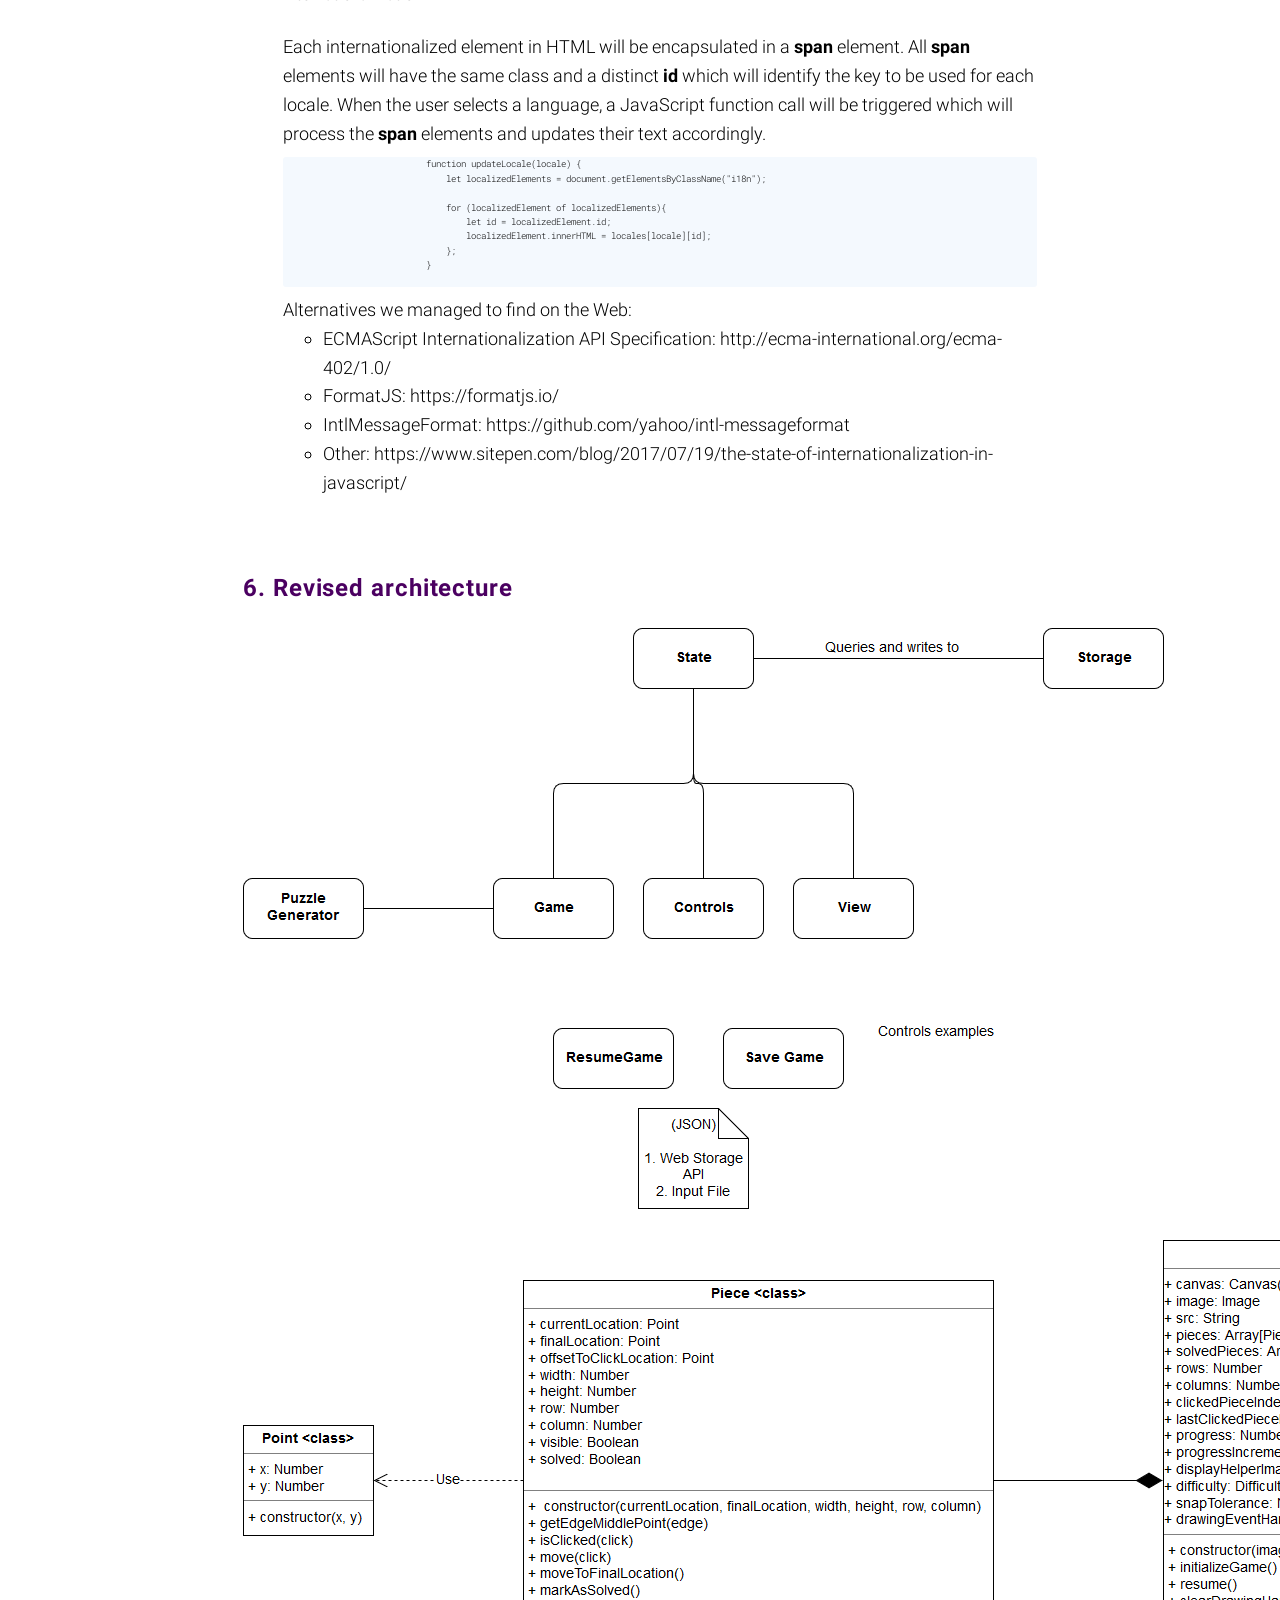
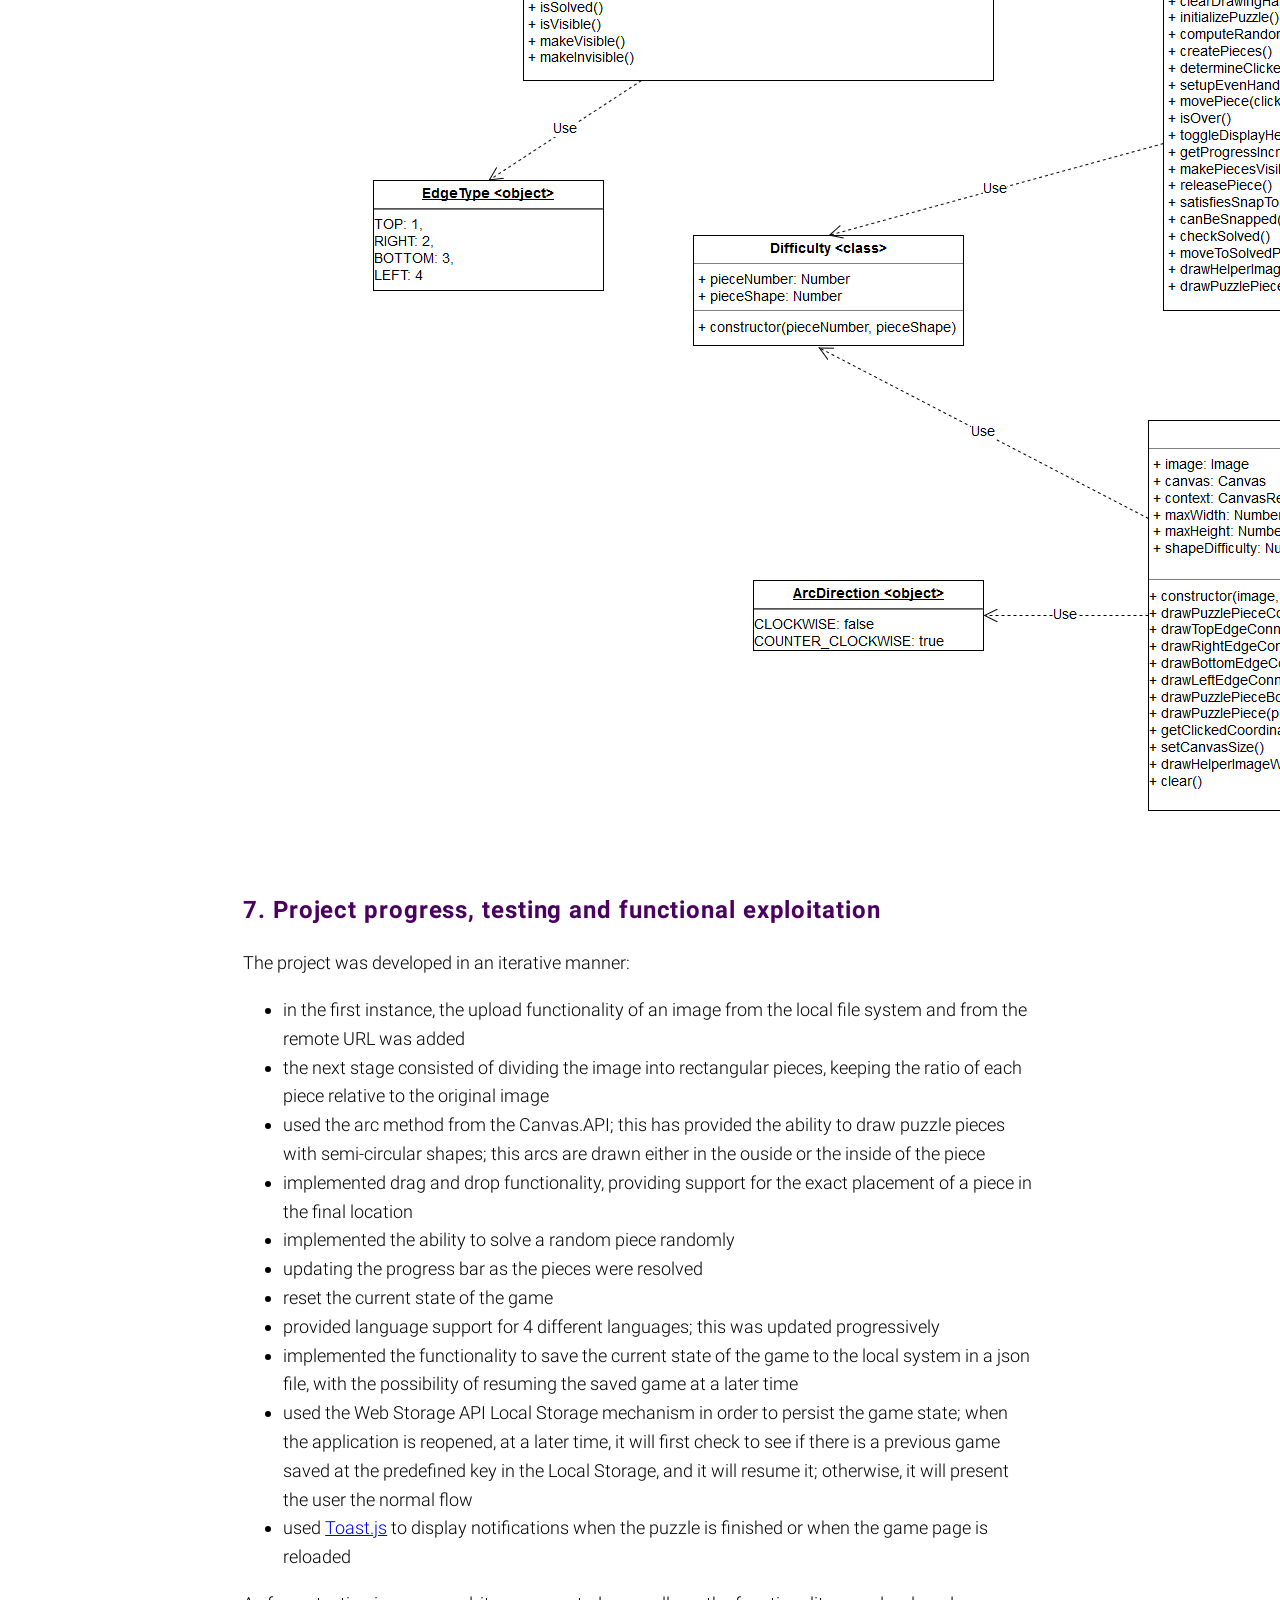
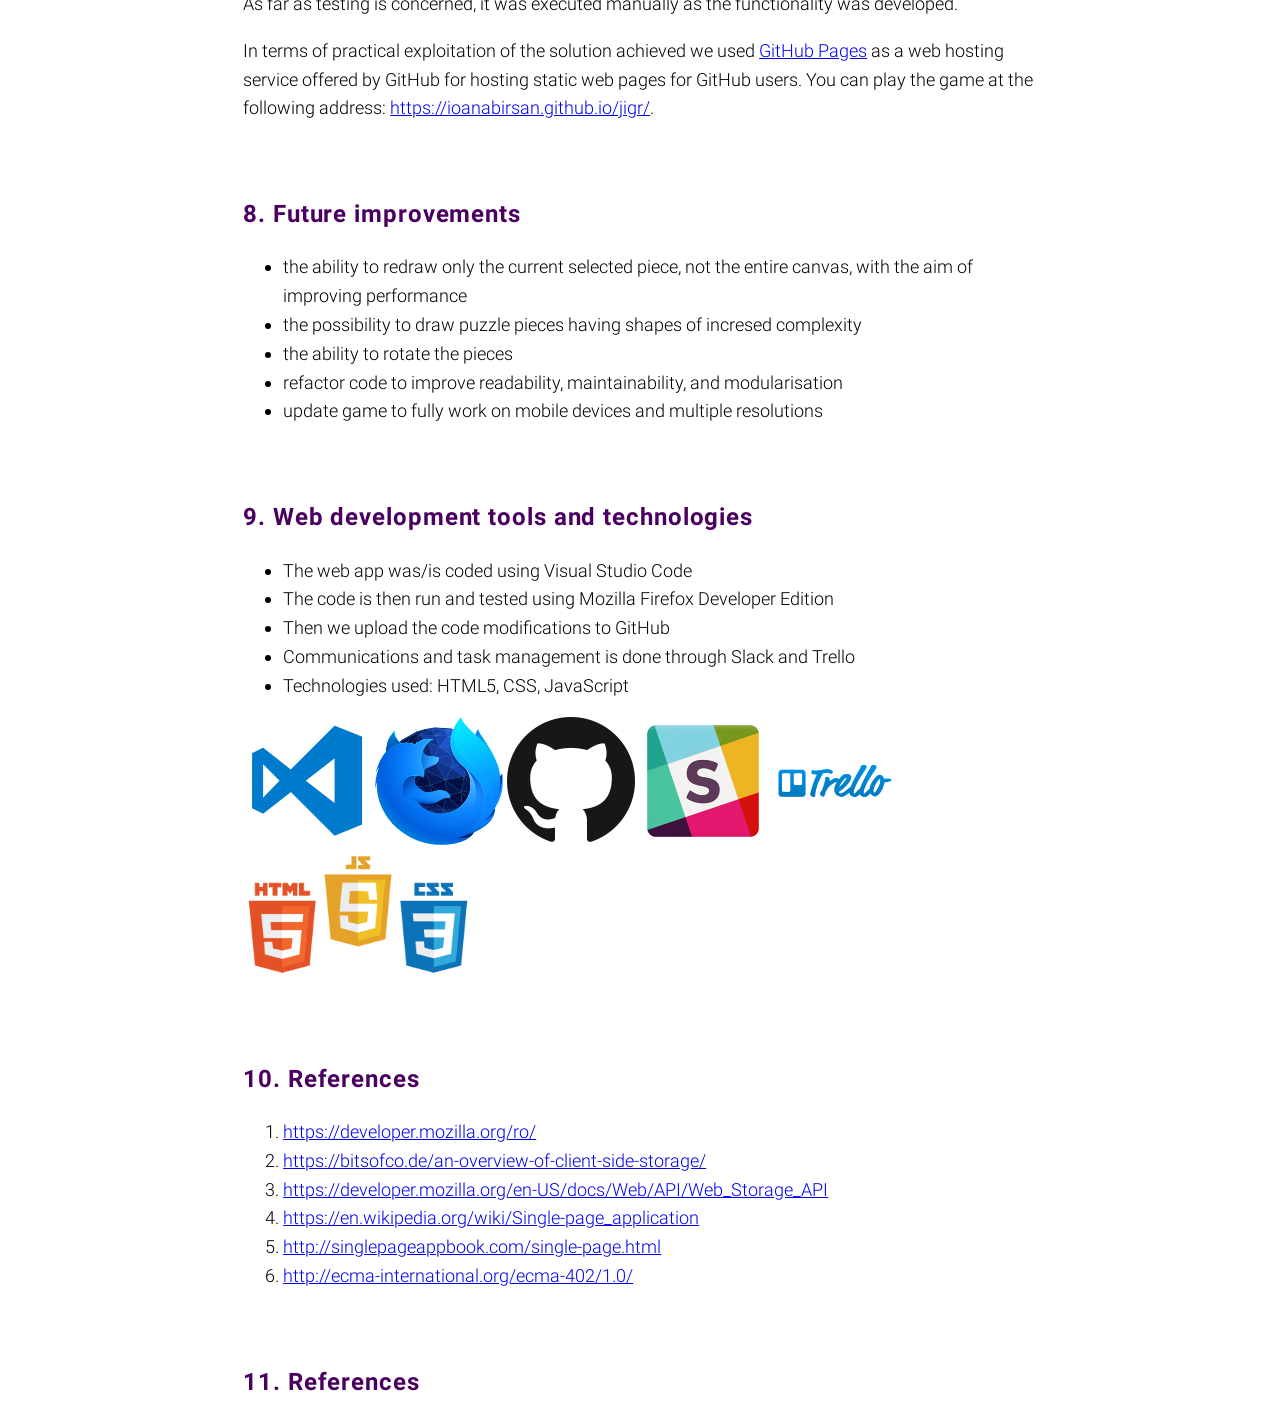
<file: docs/technical-report.html>
<!DOCTYPE html>
<html lang="en">

<head>
    <meta charset="utf-8">
    <meta name="viewport" content="width=device-width, initial-scale=1.0, user-scalable=yes">
    <title>jigr (Jigsaw Web Manager)</title>
    <link rel="stylesheet" href="css/scholarly.min.css">
    <script src="js/scholarly.min.js"></script>

    <style>
        p,
        li,
        ol {
            font-size: large;
        }
    </style>
</head>

<body itemscope="itemscope" itemtype="https://schema.org/ScholarlyArticle">
    <header itemscope="itemscope" itemtype="https://schema.org/WPHeader">
        <div class="banner">
            <img itemscope="itemscope" itemtype="https://schema.org/ImageObject" src="scholarly-html.svg" width="227"
                height="50" alt="Scholarly HTML logo">
            <div class="status">Community Draft</div>
        </div>
        <h1 itemscope="itemscope" itemtype="https://schema.org/Game">jigr (Jigsaw Web Manager)</h1>
        <code itemscope="itemscope" itemtype="https://schema.org/CollegeOrUniversity" style=" font-weight:bold;">project, infoiasi, cliw,  web</code>
    </header>

    <div role="contentinfo">
        <dl>
            <dt>Authors</dt>
            <dd>
                <i style="font-size:large;">Birsan Ioana, Cumpata Lucian</i>
            </dd>
            <dt>Project link</dt>
            <dd>
                <a href="https://github.com/ioanabirsan/jigr">https://github.com/ioanabirsan/jigr </a>
            </dd>
        </dl>
    </div>

    <section id="introduction" role="doc-introduction">
        <h2>Introduction</h2>
        <p style="font-size:large;">
            This Web application allows solving puzzles proposed by the program or defined by users.
            Each player will be able to select - locally or remotely via a URL - an image
            that will be cropped at runtime into fragments as complicated as possible.
            The pieces will be mixed, the shifts / swings can be performed via drag & drop operations.
            The application will also provide support for snap placement in the right area.
            The current status of each puzzle can be saved locally with the possibility of subsequent restoration.
            The game can also be played offline (directly in the Web browser without the need for Internet access)
        </p>
    </section>

    <section id="concepts-on-design">
        <h2>General design</h2>
        <ul>
            <li style="font-size:large;">
                single page application
            </li>
            <li style="font-size:large;">
                provides various options structured as follows:
                <ul>
                    <li style="font-size:large;">help area for more information regarding the game and how to play it</li>
                    <li style="font-size:large;">progress view area</li>
                    <li style="font-size:large;">play area for choosing an image, either locally or remotely via a URL</li>
                    <li style="font-size:large;">the possibility of receiving a hint for solving a random piece and
                        view the entire image by pressing the Space key</li>
                    <li style="font-size:large;">the ability to reset the game to its original state</li>
                    <li style="font-size:large;">load section for importing last played game state</li>
                    <li style="font-size:large;">save the current state of the game</li>
                    <li style="font-size:large;">difficulty selection for both the number of pieces to generate and
                        pieces shapes.</li>
                </ul>
            </li>
            <li style="font-size:large;">
                desktop and mobile interfaces
                <p style="font-size:large; text-align: center;">First iteration</p>
                <img itemscope="itemscope" itemtype="https://schema.org/ImageObject" src="img/initial-layout.png" alt="initial desktop view"
                    style="width:750px; height:475px;">
                <p style="font-size:large; text-align: center;">Last iteration</p>
                <img itemscope="itemscope" itemtype="https://schema.org/ImageObject" src="img/actual-layout.png" alt="initial desktop view"
                    style="width:750px; height:475px;">
                <p style="font-size:large; text-align: center;">Desktop version screenshot</p>
                <img itemscope="itemscope" itemtype="https://schema.org/ImageObject" src="img/desktop.png" alt="desktop view"
                    style="width:100%; height:100%;">
                <p style="font-size:large; text-align: center;">Mobile version screenshots</p>
                <img itemscope="itemscope" itemtype="https://schema.org/ImageObject" src="img/mobile-1.png" alt="mobile view"
                    style="width:45%; height:100%;">
                <img itemscope="itemscope" itemtype="https://schema.org/ImageObject" src="img/mobile-2.png" alt="mobile view difficulty"
                    style="width:45%; height:100%;">
            </li>
        </ul>
    </section>

    <section id="user-interaction">
        <h2>User interaction</h2>
        <p style="font-size:large;">The user will interact with the application using the following mechanisms:
            keyboard and mouse.
            He will be able to use the keyboard to visualize the entire image. The mouse can be used to drag pieces
            around and rotate them.</p>
    </section>

    <section id="source-code-management">
        <h2>Souce code management</h2>
        <p style="font-size:large;">We have been following this development process:</p>
        <ol>
            <li style="font-size:large;">
                Clone the project locally. This step should be skipped in future iterations.
            </li>
            <li style="font-size:large;">
                Checkout to master and pull the latest version from github locally before adding any other code.
                This should be done each time you want to make changes starting from the latest master changes:
                <ul>
                    <li style="font-size:large;">
                        <code>git branch</code> -> current branch
                    </li>
                    <li style="font-size:large;">
                        <code>git checkout branch-name</code> -> move to branch <code>branch-name</code>
                    </li>
                </ul>
            </li>
            <li style="font-size:large;">
                Checkout to a new branch with a name that describes the feature, following the standard <b>name/feature</b>:
                <code>git checkout -b andrei/add-animations</code>
            </li>
            <li style="font-size:large;">
                Make desired changes to the code and make commits with those changes: <br>
                <code>git commit -m "message that describes commit"</code>
            </li>
            <li style="font-size:large;">
                Push the changes to GitHub to a branch with the same name: <br>
                <code>git push -u origin local-branch-name:desired-branch-name-on-github</code> <br>
                (e.g., <code>`git push -u origin andrei/add-animations:andrei/add-animations`</code>)
            </li>
            <li style="font-size:large;">
                Validate that the changes work as expected.
            </li>
            <li style="font-size:large;">
                If changes work as expected merge the new branch to the <b>master</b> branch. This can be done from the
                GitHub UI.
            </li>
        </ol>
    </section>

    <section id="software-architecture">
        <h2>Software Architecture</h2>
        <ol>
            <li style="font-size:large;">
                <h4>Single Page Application</h4>
                <p>
                    In order to improve user experience and
                    avoid interruptions the application will be conceived
                    as a Single Page Application (SPA).
                </p>
                <p>
                    As such, when the user accesses the URI of the application,
                    the client/browser will download all the necessary
                    code (e.g., HTML, CSS, JavaScript, etc.) from the first page load.
                </p>
                <p>
                    After all the necessary code is retrieved in the context
                    of the first page load, the game/application will be able to provide
                    its functionality without interacting with the backend.
                </p>
                <p>
                    The role of the backend will be to serve just static content in
                    our case, without the role of generating dynamic content.
                </p>
                <img src="diagrams/component/client-server.png" alt="client-server-diagram">
            </li>
            <li style="font-size:large;">
                <h4>High-level components</h4>
                <p>
                    In this section we will depict the high-level architecture of the
                    application.
                </p>
                <img src="diagrams/component/high-level.png" alt="High level">
            </li>
            <li style="font-size:large;">
                <h4>Classes</h4>
                <p>
                    In this section we will depict the class design of the application.
                </p>

                <p>Puzzle related classes</p>
                <img src="diagrams/class/puzzle.png" alt="Puzzle">

                <p>Control related classes</p>
                <img src="diagrams/class/control.png" alt="Control">
            </li>
            <li style="font-size:large;">
                <h4>Sequence</h4>
                <p>
                    In this section we will depict sequence diagrams.
                </p>
                Playing a game
                <img src="diagrams/sequence/play-game.png" alt="play game">
            </li>


            <li style="font-size:large;">
                Data storage
                <ul>
                    <li style="font-size:large;">
                        <h4>Storage Technologies</h4>
                        While running, the application will store its data in
                        JavaScript objects.

                        In order to improve the User Experience, we would like
                        to offer the user the possibility to persist the game
                        state to enable him to resume the game at a later time.
                        To accomplish this, we will use two techniques:

                        <h5>Web Storage API: Local Storage</h5>
                        We will use the Web Storage API Local Storage mechanism
                        in order to persist the game state.

                        <p>
                            The data will be saved using a predefined key and it will
                            be represented by a JavaScript object.
                        </p>

                        When the application is reopened, at a later time, it
                        will first check to see if there is a previous game
                        saved at the predefined key in the Local Storage, and it will
                        resume it; otherwise, it will present the user the normal flow.

                        <h5>Files</h5>
                        The user will also have the possibility the save
                        the game state externally, in a file, in JSON format.

                        If the user wants to resume the game at a later time,
                        possibly in another browser, or on another computer, he
                        can load the saved game file and it will resume it from the saved state.
                    </li>
                    <li style="font-size:large;">
                        <h4>Data Structure</h4>
                        <pre>
                            {
                                pieces: [
                                    position: {
                                        x: Number,
                                        y: Number
                                    },
                                    ...
                                ],
                                isSolved: boolean,
                                progress: Number
                                // Possibly other
                            }
                        </pre>

                    </li>
                </ul>
            </li>
            <li style="font-size:large;">
                <h4>Internationalization and Localization</h4>
                <h5>Localization</h5>

                We can define a <strong>locales</strong> object that stores the localized strings for each language:

                <pre>
                            let locales = {
                                en: {
                                    language: "EN",
                                    play: "Play",
                                    solvePiece: "Solve piece",
                                    reset: "Reset",
                                    load: "Load",
                                    save: "Save",
                                    difficulty: "Difficulty"
                                },
                                ro: {
                                    language: "RO",
                                    play: "Joaca",
                                    solvePiece: "Rezolva piesa",
                                    reset: "Reseteaza",
                                    load: "Incarca",
                                    save: "Salveaza",
                                    difficulty: "Dificultate"
                                }
                            }
                          }
                        </pre>
                <h5>Internationalization</h5>
                Each internationalized element in HTML will be encapsulated in a <strong>span</strong> element.
                All <strong>span</strong> elements will have the same class and a distinct <strong>id</strong> which
                will
                identify the key to be used for each locale.

                When the user selects a language, a JavaScript function call will be triggered which will process the
                <strong>span</strong> elements and updates their text accordingly.

                <pre>
                            function updateLocale(locale) {
                                let localizedElements = document.getElementsByClassName("i18n");
                            
                                for (localizedElement of localizedElements){
                                    let id = localizedElement.id;
                                    localizedElement.innerHTML = locales[locale][id];
                                };
                            }
                        </pre>

                Alternatives we managed to find on the Web:

                <ul>
                    <li>ECMAScript Internationalization API Specification: http://ecma-international.org/ecma-402/1.0/</li>

                    <li>FormatJS: https://formatjs.io/</li>

                    <li>IntlMessageFormat: https://github.com/yahoo/intl-messageformat </li>

                    <li>Other: https://www.sitepen.com/blog/2017/07/19/the-state-of-internationalization-in-javascript/</li>
                </ul>
            </li>
        </ol>
    </section>

    <section id="classes-diagrams">
        <h2>Revised architecture</h2>
        <img src="img/high-level.png" alt="High level">
        <img src="img/classes-diagram.png" alt="Classes diagram">
    </section>

    <section id="project-progress">
        <h2>Project progress, testing and functional exploitation</h2>
        <p>
            The project was developed in an iterative manner:
            <ul>
                <li>
                    in the first instance, the upload functionality of an image from the local file system and from the
                    remote URL was added
                </li>
                <li>
                    the next stage consisted of dividing the image into rectangular pieces, keeping the ratio of each
                    piece relative to the original image
                </li>
                <li>
                    used the arc method from the Canvas.API; this has provided the ability
                    to draw puzzle pieces with semi-circular shapes;
                    this arcs are drawn either in the ouside or the inside of the piece
                </li>
                <li>
                    implemented drag and drop functionality, providing support for the exact placement of a piece in
                    the final location
                </li>
                <li>
                    implemented the ability to solve a random piece randomly
                </li>
                <li>
                    updating the progress bar as the pieces were resolved
                </li>
                <li>
                    reset the current state of the game
                </li>
                <li>
                    provided language support for 4 different languages; this was updated progressively
                </li>
                <li>
                    implemented the functionality to save the current state of the game to the local system in a json file, with the possibility of resuming the saved game at a later time
                </li>
                <li>
                    used the Web Storage API Local Storage mechanism in order to persist the game state;
                    when the application is reopened, at a later time, it  will first check to see if there is a previous game
                    saved at the predefined key in the Local Storage, and it will resume it; otherwise, it will present the user the normal flow
                </li>
                <li>
                    used <a href="https://ireade.github.io/Toast.js/" itemscope itemtype="https://schema.org/URL">Toast.js</a> to display notifications when the puzzle is finished or when the game page is reloaded
                </li>
            </ul>
        <p>
            As far as testing is concerned, it was executed manually as the functionality was developed.
        </p>
        <p>
            In terms of practical exploitation of the solution achieved we used <a href="http://ecma-international.org/ecma-402/1.0/"
                itemscope itemtype="https://schema.org/URL">GitHub Pages</a>
            as a web hosting service offered by GitHub for hosting static web pages for GitHub users.
            You can play the game at the following address: <a href="https://ioanabirsan.github.io/jigr/" itemscope
                itemtype="https://schema.org/URL">https://ioanabirsan.github.io/jigr/</a>.
        </p>
    </section>

    <section id="future-improvments">
        <h2>Future improvements</h2>
        <ul>
            <li>
                the ability to redraw only the current selected piece, not the entire canvas, with the aim of improving
                performance
            </li>
            <li>
                the possibility to draw puzzle pieces having shapes of incresed complexity
            </li>
            <li>
                the ability to rotate the pieces
            </li>
            <li>
                refactor code to improve readability, maintainability, and modularisation
            </li>
            <li>
                update game to fully work on mobile devices and multiple resolutions
            </li>
        </ul>
    </section>

    <section id="web-dev-tools">
        <h2>Web development tools and technologies</h2>
        <ul>
            <li style="font-size:large;">
                The web app was/is coded using Visual Studio Code
            </li>
            <li style="font-size:large;">
                The code is then run and tested using Mozilla Firefox Developer Edition
            </li>
            <li style="font-size:large;">
                Then we upload the code modifications to GitHub
            </li>
            <li style="font-size:large;">
                Communications and task management is done through Slack and Trello
            </li>
            <li style="font-size:large;">
                Technologies used: HTML5, CSS, JavaScript
            </li>

        </ul>
        <img src="img/visual-studio-code-logo.png" alt="Visual Studio Code logo" style="width:128px; height:128px;">
        <img src="img/Firefox_Developer_Edition_Logo_2017.png" alt="Firefo dev logo" style="width:128px; height:128px;">
        <img src="img/github-logo.png" alt="GitHub logo" style="width:128px; height:128px;">
        <img src="img/Slack-logo.png" alt="Slack logo" style="width:128px; height:128px;">
        <img src="img/trello-logo.png" alt="Trello logo" style="width:128px; height:128px;">
        <img src="img/css3-html5-javascript-logo.png" alt="html5 css js logo" style="width:230px; height:128px;">
    </section>

    <section id="references">
        <h2>References</h2>
        <ol>
            <li itemscope itemtype="https://schema.org/URL" style="font-size:large;">
                <a href="https://developer.mozilla.org/ro/">https://developer.mozilla.org/ro/</a>
            </li>
            <li itemscope itemtype="https://schema.org/URL" style="font-size:large;">
                <a href="https://bitsofco.de/an-overview-of-client-side-storage/">https://bitsofco.de/an-overview-of-client-side-storage/</a>
            </li>
            <li itemscope itemtype="https://schema.org/URL" style="font-size:large;">
                <a href="https://developer.mozilla.org/en-US/docs/Web/API/Web_Storage_API">https://developer.mozilla.org/en-US/docs/Web/API/Web_Storage_API</a>
            </li>
            <li itemscope itemtype="https://schema.org/URL" style="font-size:large;">
                <a href="https://en.wikipedia.org/wiki/Single-page_application">https://en.wikipedia.org/wiki/Single-page_application</a>
            </li>
            <li itemscope itemtype="https://schema.org/URL" style="font-size:large;">
                <a href="http://singlepageappbook.com/single-page.html">http://singlepageappbook.com/single-page.html</a>
            </li>
            <li itemscope itemtype="https://schema.org/URL" style="font-size:large;">
                <a href="http://ecma-international.org/ecma-402/1.0/">http://ecma-international.org/ecma-402/1.0/</a>
            </li>
        </ol>
    </section>

</body>

</html>
</file>
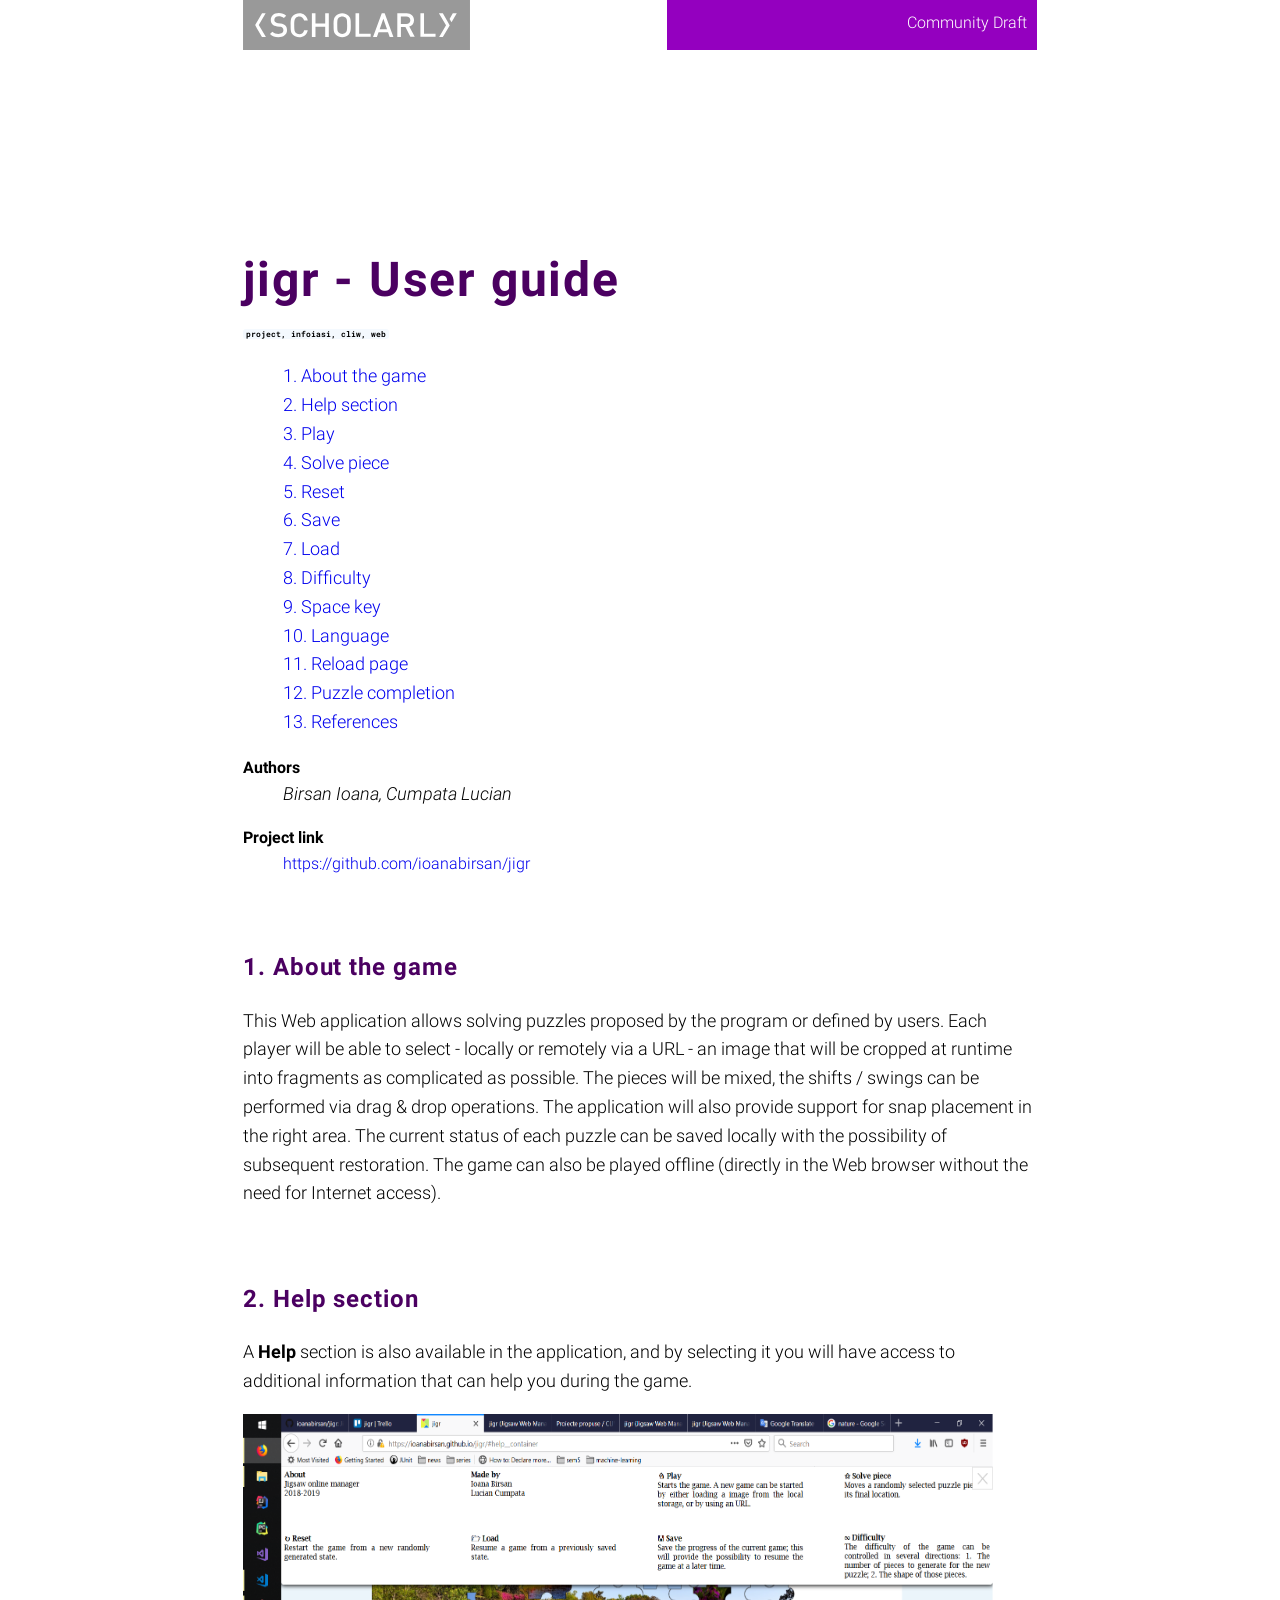
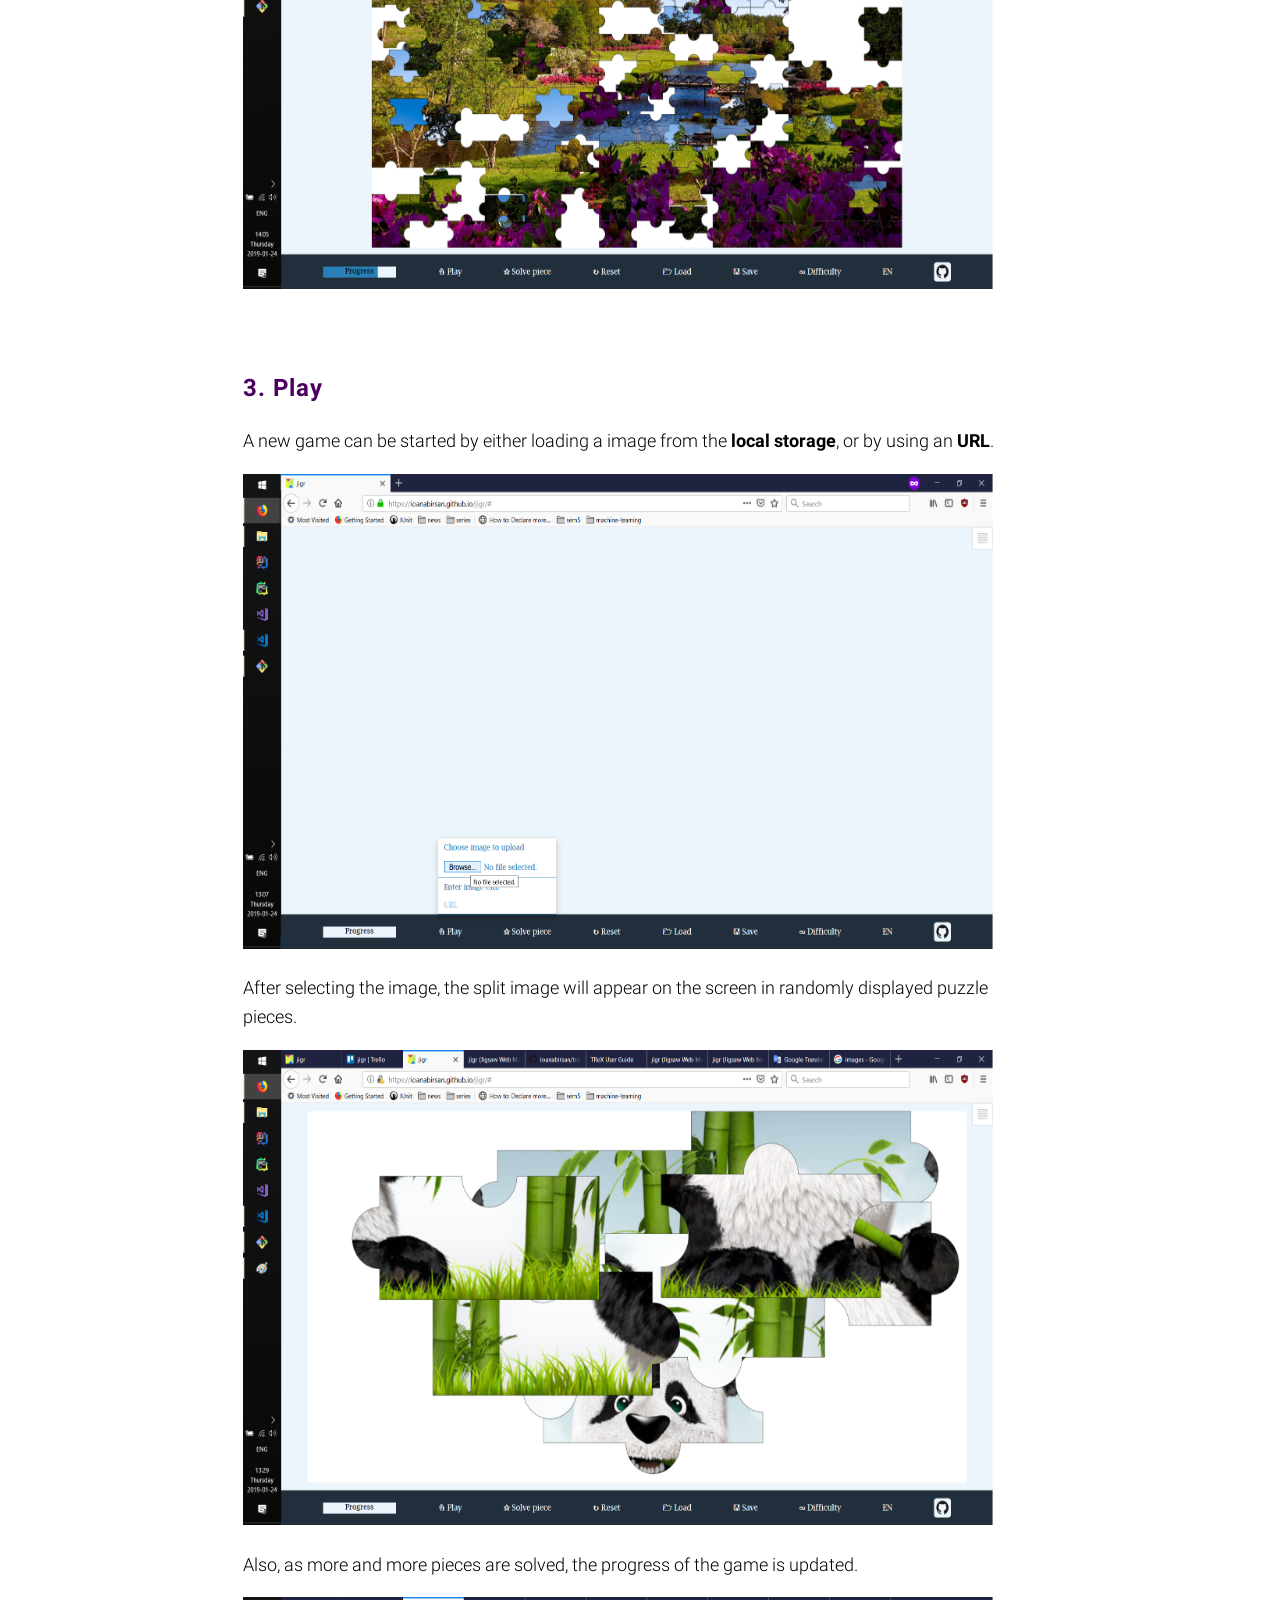
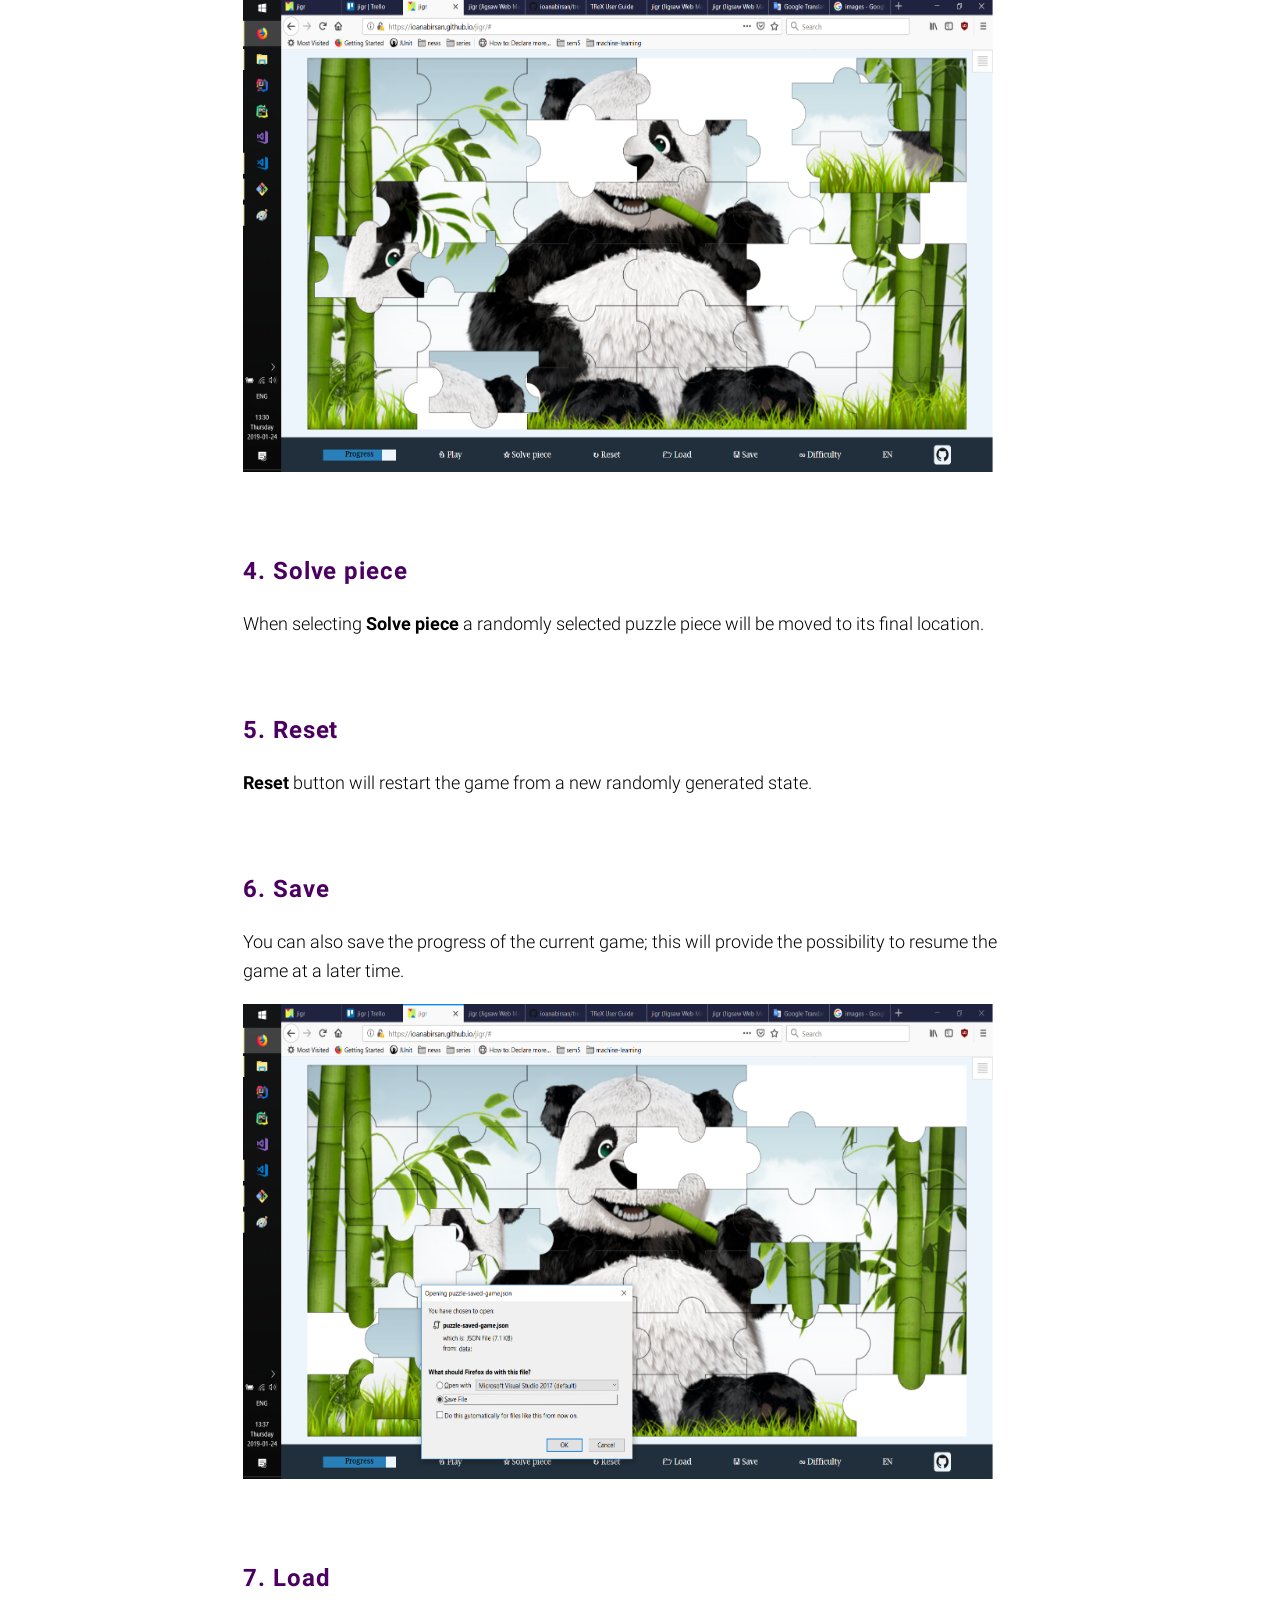
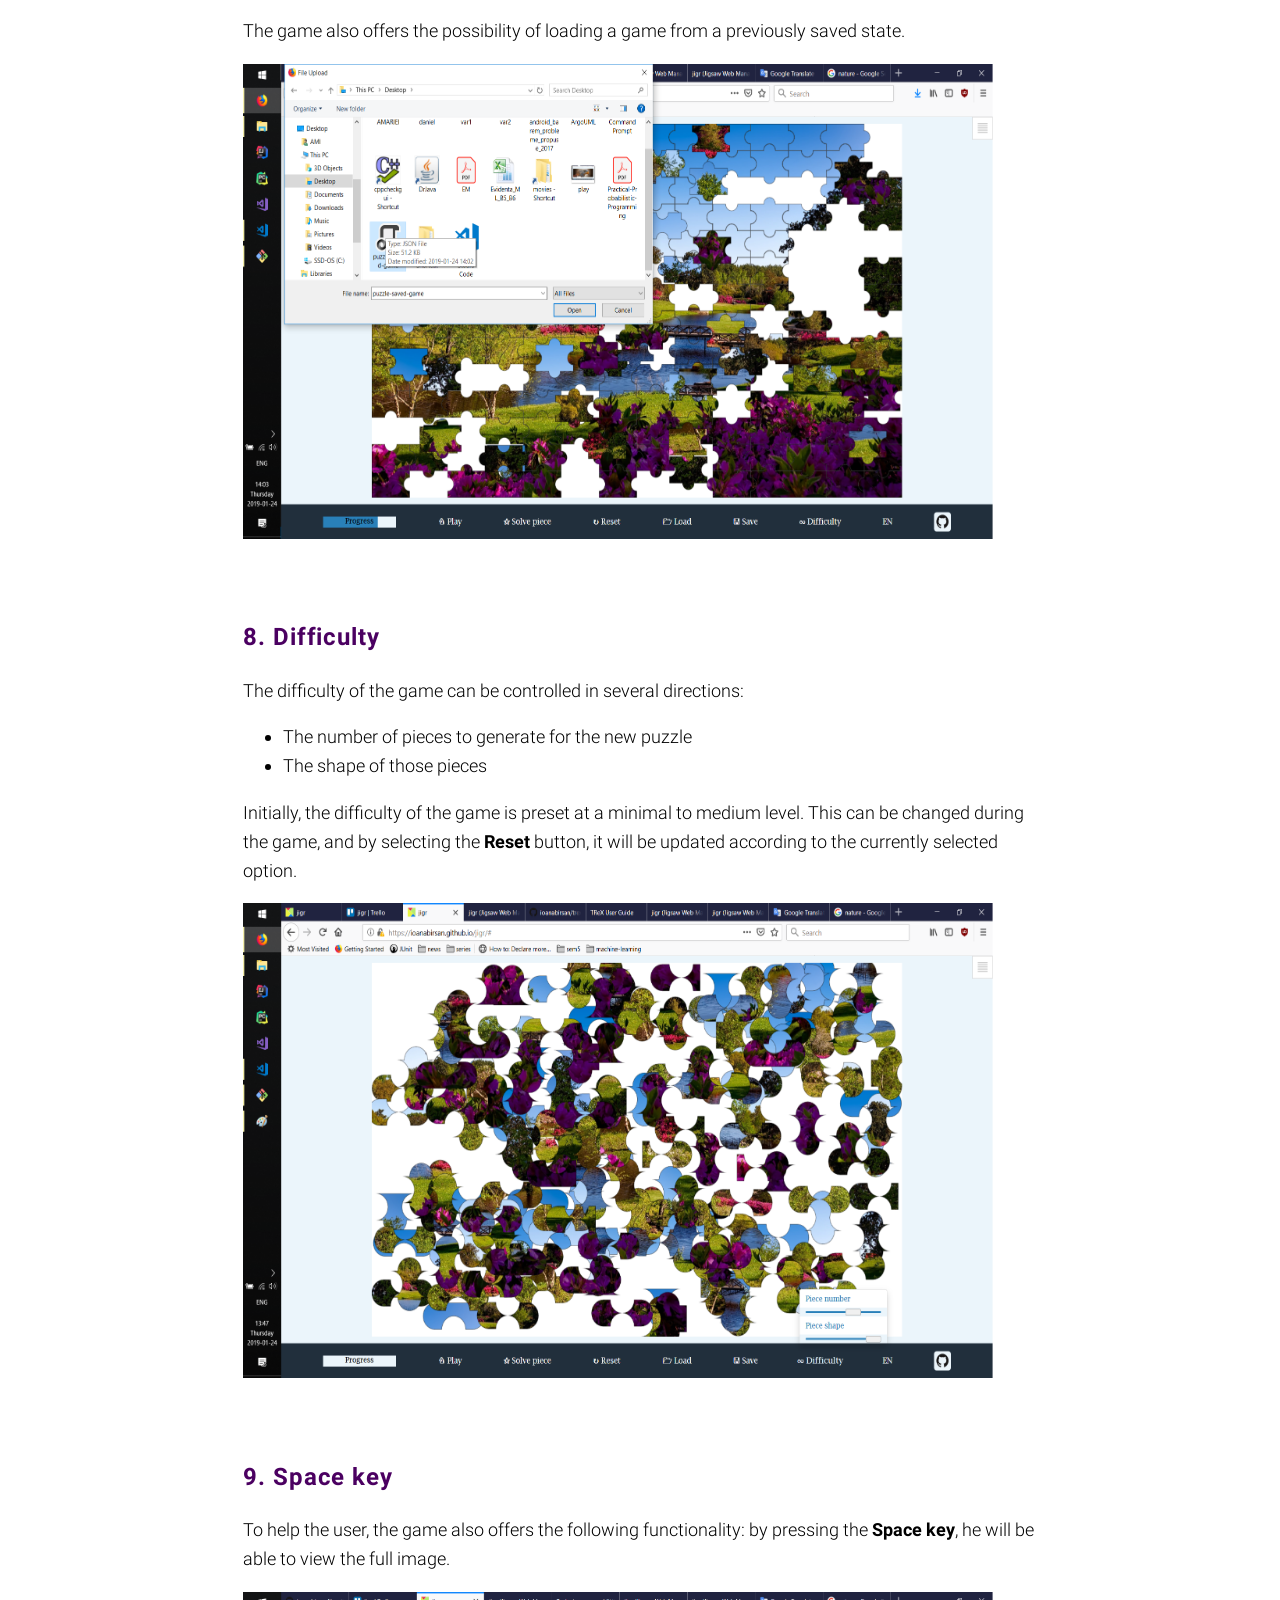
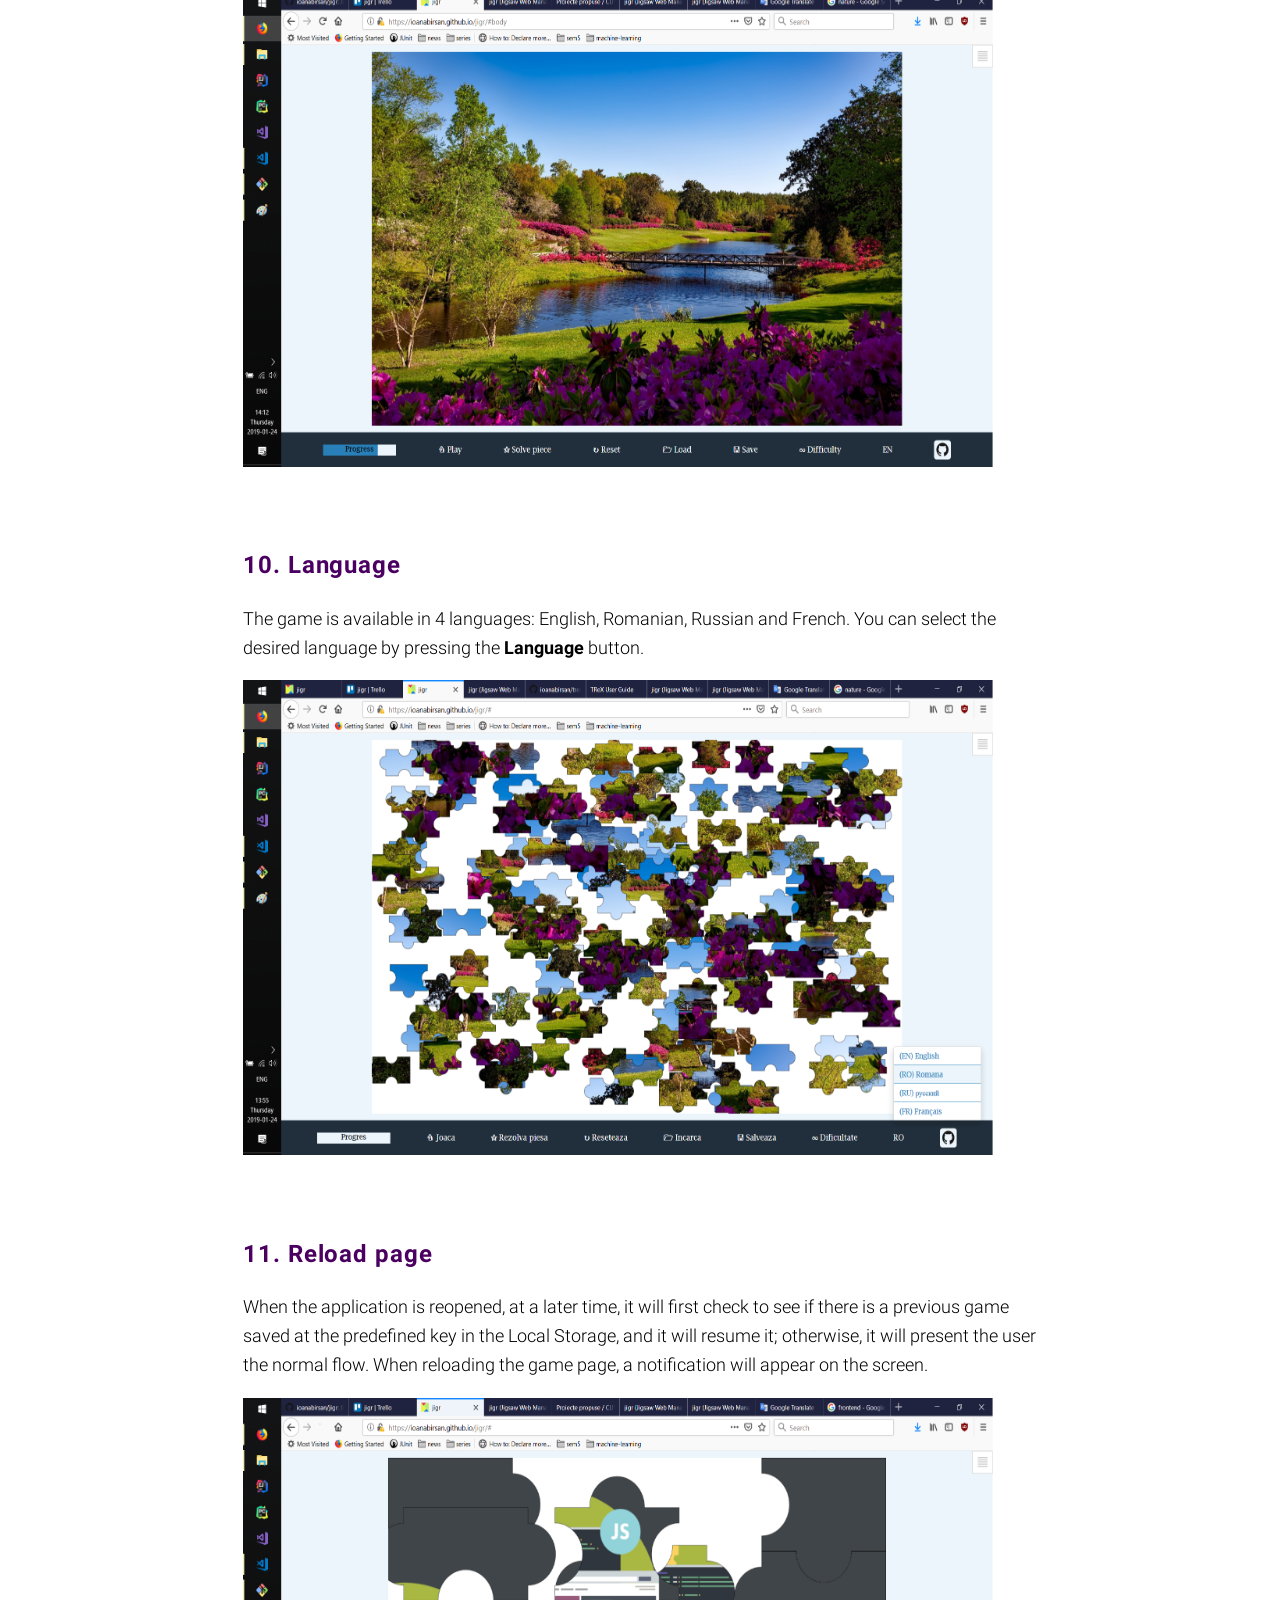
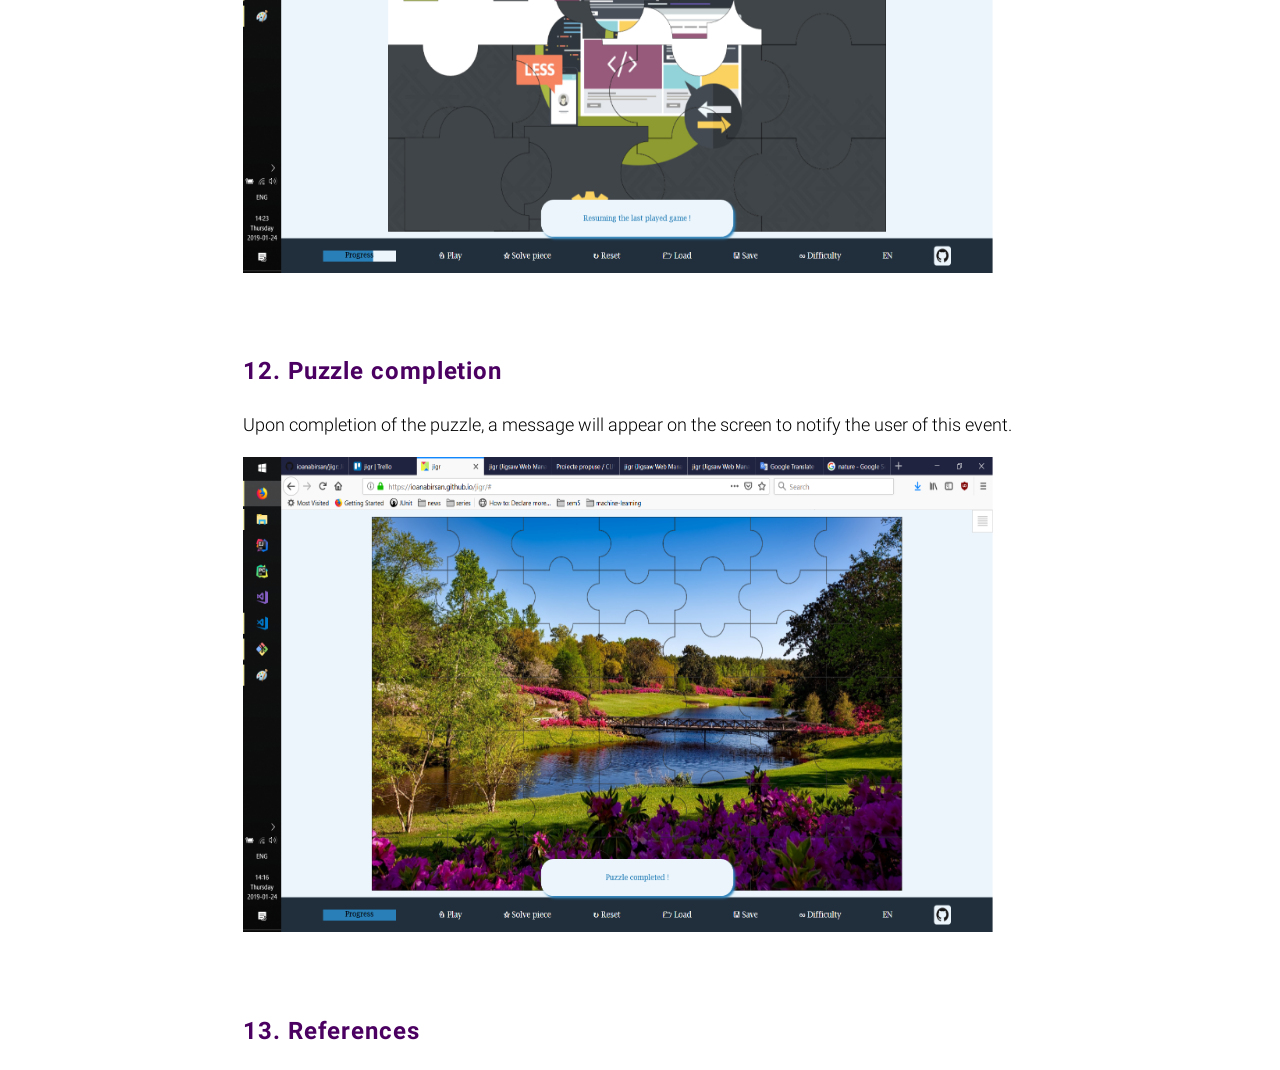
<file: docs/user-guide.html>
<!DOCTYPE html>
<html lang="en">

<head>
    <meta charset="utf-8">
    <meta name="viewport" content="width=device-width, initial-scale=1.0, user-scalable=yes">
    <title>jigr (Jigsaw Web Manager)</title>
    <link rel="stylesheet" href="css/scholarly.min.css">
    <script src="js/scholarly.min.js"></script>

    <style>
        p,
        li,
        ol {
            font-size: large;
        }
    </style>
</head>

<body itemscope="itemscope" itemtype="https://schema.org/ScholarlyArticle">
    <header itemscope="itemscope" itemtype="https://schema.org/WPHeader">
        <div class="banner">
            <img itemscope="itemscope" itemtype="https://schema.org/ImageObject" src="scholarly-html.svg" width="227"
                height="50" alt="Scholarly HTML logo">
            <div class="status">Community Draft</div>
        </div>
        <h1 itemscope="itemscope" itemtype="https://schema.org/Game">jigr - User guide</h1>
        <code itemscope="itemscope" itemtype="https://schema.org/CollegeOrUniversity" style=" font-weight:bold;">project, infoiasi, cliw,  web</code>
    </header>

    <div role="contentinfo">
        <dl>
            <dt>Authors</dt>
            <dd>
                <i style="font-size:large;">Birsan Ioana, Cumpata Lucian</i>
            </dd>
            <dt>Project link</dt>
            <dd>
                <a href="https://github.com/ioanabirsan/jigr">https://github.com/ioanabirsan/jigr </a>
            </dd>
        </dl>
    </div>

    <section id="introduction" role="doc-introduction">
        <h2>About the game</h2>
        <p style="font-size:large;">
            This Web application allows solving puzzles proposed by the program or defined by users.
            Each player will be able to select - locally or remotely via a URL - an image that will be cropped at
            runtime into fragments as complicated as possible.
            The pieces will be mixed, the shifts / swings can be performed via drag & drop operations.
            The application will also provide support for snap placement in the right area.
            The current status of each puzzle can be saved locally with the possibility of subsequent restoration.
            The game can also be played offline (directly in the Web browser without the need for Internet access).
        </p>
    </section>

    <section id="help">
        <h2>Help section</h2>
        <p>
            A <b>Help</b> section is also available in the application, and by selecting it you will have access to
            additional information that can help you during the game.
        </p>
        <img itemscope="itemscope" itemtype="https://schema.org/ImageObject" src="img/help.png" alt="help option" style="width:750px; height:475px;">
    </section>

    <section id="play-option">
        <h2>Play</h2>
        <p style="font-size:large;">A new game can be started by either loading a image from the <b>local storage</b>,
            or by using an <b>URL</b>.</p>
        <img itemscope="itemscope" itemtype="https://schema.org/ImageObject" src="img/play.png" alt="play options"
            style="width:750px; height:475px;">
        <p>After selecting the image, the split image will appear on the screen in randomly displayed puzzle pieces.</p>
        <img itemscope="itemscope" itemtype="https://schema.org/ImageObject" src="img/start-game.png" alt="display start game"
            style="width:750px; height:475px;">
    </section>
    <p>
        Also, as more and more pieces are solved, the progress of the game is updated.
    </p>

    <img itemscope="itemscope" itemtype="https://schema.org/ImageObject" src="img/progress.png" alt="about progress"
        style="width:750px; height:475px;">

    <section id="solve-piece">
        <h2>Solve piece</h2>
        <p>
            When selecting <b>Solve piece</b> a randomly selected puzzle piece will be moved to its final location.
        </p>
    </section>

    <section id="reset">
        <h2>Reset</h2>
        <p>
            <b>Reset</b> button will restart the game from a new randomly generated state.
        </p>
    </section>

    <section id="save">
        <h2>Save</h2>
        <p>
            You can also save the progress of the current game; this will provide the possibility to resume the game at
            a later time.
        </p>
        <img itemscope="itemscope" itemtype="https://schema.org/ImageObject" src="img/save.png" alt="save game option"
            style="width:750px; height:475px;">
    </section>

    <section id="load">
        <h2>Load</h2>
        <p>
            The game also offers the possibility of loading a game from a previously saved state.
        </p>
        <img itemscope="itemscope" itemtype="https://schema.org/ImageObject" src="img/load.png" alt="load game option"
            style="width:750px; height:475px;">
    </section>

    <section id="difficulty">
        <h2>Difficulty</h2>
        <p>
            The difficulty of the game can be controlled in several directions: </p>
        <ul>
            <li>
                The number of pieces to generate for the new puzzle
            </li>
            <li>
                The shape of those pieces
            </li>
        </ul>

        <p>
            Initially, the difficulty of the game is preset at a minimal to medium level.
            This can be changed during the game, and by selecting the <b>Reset</b> button, it will be updated according
            to the currently selected option.
        </p>
        <img itemscope="itemscope" itemtype="https://schema.org/ImageObject" src="img/piece-shape.png" alt="difficulty options"
            style="width:750px; height:475px;">
    </section>

    <section id="space-key">
        <h2>Space key</h2>
        <p>
            To help the user, the game also offers the following functionality: by pressing the <b>Space key</b>, he
            will be able to view the full image.
        </p>
        <img itemscope="itemscope" itemtype="https://schema.org/ImageObject" src="img/space-key.png" alt="space key"
            style="width:750px; height:475px;">
    </section>

    <section id="language">
        <h2>Language</h2>
        <p>
            The game is available in 4 languages: English, Romanian, Russian and French. You can select the desired
            language by pressing the <b>Language</b> button.
        </p>
        <img itemscope="itemscope" itemtype="https://schema.org/ImageObject" src="img/language.png" alt="language options"
            style="width:750px; height:475px;">
    </section>

    <section id="reload-page">
        <h2>Reload page</h2>
        <p>
            When the application is reopened, at a later time, it will first check to see if there is a previous game
            saved at the predefined key in the Local Storage, and it will resume it;
            otherwise, it will present the user the normal flow. When reloading the game page, a notification will
            appear on the screen.
        </p>
        <img itemscope="itemscope" itemtype="https://schema.org/ImageObject" src="img/reload.png" alt="reload page"
            style="width:750px; height:475px;">
    </section>


    <section id="puzzle-completion">
        <h2>Puzzle completion</h2>
        <p>
            Upon completion of the puzzle, a message will appear on the screen to notify the user of this event.
        </p>
        <img itemscope="itemscope" itemtype="https://schema.org/ImageObject" src="img/game-over.png" alt="puzzle completion"
            style="width:750px; height:475px;">
    </section>

</body>

</html>
</file>
<file: css/help.css>
#help__container{
    display: none;
    position: absolute;
    top: 0;
    background: #fff;
    width: 100%;
    overflow: hidden;
    border-radius: 0 0 5px 5px;
    box-shadow: 0 0 8px 2px #000;    
}

#help__container:target{
    display: block;
    overflow: hidden;
}

.access_aid {
    display: block;
    position: absolute;
    top: 0;
    right: 0;
    width: 40px;
    height: 0;
    padding-top: 40px;
    overflow: hidden;
    border: 1px solid #ccc;
    background: white 10px 10px / 20px 20px no-repeat;
    opacity: 1;
}

#access_nav {
    background-image: -webkit-repeating-linear-gradient(#ccc, #ccc 2px, #fff 2px, #fff 4px);
    background-image: repeating-linear-gradient(#ccc, #ccc 2px, #fff 2px, #fff 4px);
}

#access_top {
    background-image: linear-gradient(45deg, transparent 13px, #ccc 13px, #ccc 15px, transparent 0), linear-gradient(-45deg, white 13px, #ccc 13px, #ccc 15px, white 0);
}

#help__container__grid{
    display: grid;
    grid-template-columns: repeat(auto-fill, minmax(300px, 3fr)); 
    grid-auto-rows: minmax(100px, auto);
    column-gap: 5%;
    row-gap: 1em;
}

#help__container #help__container__grid div{
    text-align: justify;
    text-decoration: none;
    padding: 6px;
}
#help__container #help__container__grid li{
    list-style-type: none;
}

/* MOBILE */
@media all and (max-width: 700px) {
    #access_nav {
        display: none;
    }
}
</file>
<file: css/board.css>
body, body * { 
    margin: 0; 
    padding: 0;
    font-family: "Lucida Bright", serif;
}

.container {
    display: grid;
    grid-template-columns: 1fr;
    grid-template-rows: 15fr 1fr;
    height: 100vh;
}

.canvas__container {
    display: grid;
    overflow: hidden;
    background-color:  #ebf5fb ;
}

#canvas {
    padding: 0;
    margin:auto;
    display: block;
}
</file>
<file: css/navigation.css>
.nav__container {
    display: flex;
    flex-direction: row;
    justify-content: space-evenly;
    bottom: 0px;
    background-color: #212f3c;
}

.nav__container__mobile{
    display: none;
}

.progress {
    width: 150px;
    height: 20px;
    margin-top: 22px;
    background-color: #ebf5fb; 
}

#progress__text{
    width: inherit;
    height: inherit;
    /* padding: 10px 0px; */
    position: absolute;
    text-align: center;
    vertical-align: middle;
    z-index: 5;
    display: inline-block;
}

#progress__bar {
    width: 0%;
    padding: 10px 0px;
    background-color: #2980b9;
}

.bottom__nav {
    border: none;
    background-color: #212f3c;
    cursor: pointer;
    font-size: 15px;
    line-height: 2;
}

.bottom__nav:hover {
    color: #ebf5fb;
    transform: scaleX(1.1);
}

.play {
    color: white;
    height: 100%;
}

.dropup {
    position: relative;
    display: inline-block;
}

.dropup__options {
    display: none;
    position: absolute;
    background-color: white;
    min-width: 180px;
    bottom: 63px;
    margin: 0;
    padding: 0;
    border: 1px solid rgba(0,0,0,.15);
    border-bottom: none;
    border-radius: 4px 4px 0 0;
    z-index: 1;
    box-shadow: 0 6px 12px rgba(0,0,0,.175);
    box-sizing: border-box;
}

.dropup__options a, input, label {
    display: block;
    color: #2980b9;
    text-decoration: none;
    padding: 8px 12px;
}

.dropup__options a:hover {
    background-color: #ebf5fb;
}

.dropup:hover .dropup__options {
    display: block;
}

.solve {
    color: white;
    height: 100%;
}

.reset {
    color: white;
    height: 100%;
}

.load {
    color: white;
    height: 100%;
}

#load__url {
    border: none;
    width: 90%;
    border-bottom: 1px solid #2980b9;
}

#submit__image {
    float: right;
    color: #ebf5fb;
    background-color: #2980b9;
    margin-right: 5px;
    margin-bottom: 5px;
}

.save {
    color: white;
    height: 100%;
}

.difficulty {
    color: white;
    height: 100%;
}

input[type="range"] {
    box-sizing: border-box;
    margin: 0;
    outline: none;
    height: 10px;
    width: 100%;
    box-shadow: none;
    background-color: #ebf5fb;
    left: 0;
    position: relative;
    transition: all .5s ease;
}

.bottom__border {
    border-bottom: 1px solid #2980b9;  
}

/* Firefox */
input[type="range"]::-moz-range-thumb {
    height: 10px;
    width: 30px;
    border-radius: 3px;
    cursor: pointer;
}

input[type="range"]::-moz-range-track {
    width: 100%;
    height: 3px;
    background: #2980b9;
    border-radius: 1.3px;
    cursor: pointer;
}

.github, .css {
    text-align: center; 
    margin: 1em 0;
}

.github__link, .css__link{
    display: inline-block;
    vertical-align: middle;
    height: 100%;
}
.github__logo {
    vertical-align: middle;
    padding: 5px 5px 5px 5px; 
    border-radius: 5px;
    background-color: #ebf5fb;
    height: 25px;
}

.css__logo {
    vertical-align: middle;
    border-radius: 5px;
    height: 35px;
}

/* MOBILE */
@media all and (max-width: 300px) {
    #canvas {
        height: 220px;
        width: 300px;
    }
}

@media all and (max-width: 500px) {
    #canvas {
        height: 300px;
        width: 480px;
    }
}

@media all and (max-width: 1000px) {
    #canvas {
        height: 400px;
        width: 900px;
    }
}

@media all and (max-width: 700px) {
    .container {
        background-color: #ebf5fb;
    }

    .nav__container {
        display: none;
        flex-direction: column;
        justify-items: center;
    }

    .nav__container__mobile{
        display: block;
        position: absolute;
        overflow: hidden;
        bottom: 0;
        left: 0;
        width: 40px;
    }

    .arrow {
        width: 0; 
        height: 0; 
        border-left: 15px solid transparent;
        border-right: 15px solid transparent;
        background: transparent;
    }

    .arrow__up {
        border-bottom: 20px solid #2980b9;
        bottom: 0;
    }
      
    .arrow__down {
        border-top: 20px solid #2980b9;
        bottom: 210px;
    }

    .bottom__nav {
        width: 100%;
    }

    .progress{
        width: 100%;
    }

    .dropup {
        align-self: center;
        width: 100%;
    }

    .dropup__options {
        bottom: 0px;
    }

    .dropup__options:hover {
        width: 100%;
    }
    
    .progress, .github, .css{
        display: none;
    }

    #canvas {
        height: 220px;
        width: 400px;
    }
}
</file>
<file: docs/css/scholarly.min.css>
/*! normalize.css v3.0.3 | MIT License | github.com/necolas/normalize.css */html{font-family:sans-serif;-ms-text-size-adjust:100%;-webkit-text-size-adjust:100%}body{margin:0}article,aside,details,figcaption,figure,footer,header,hgroup,main,menu,nav,section,summary{display:block}audio,canvas,progress,video{display:inline-block;vertical-align:baseline}audio:not([controls]){display:none;height:0}[hidden],template{display:none}a{background-color:transparent}a:active,a:hover{outline:0}abbr[title]{border-bottom:1px dotted}b,strong{font-weight:700}dfn{font-style:italic}h1{font-size:2em;margin:.67em 0}mark{background:#ff0;color:#000}small{font-size:80%}sub,sup{font-size:75%;line-height:0;position:relative;vertical-align:baseline}sup{top:-.5em}sub{bottom:-.25em}img{border:0}svg:not(:root){overflow:hidden}figure{margin:1em 40px}hr{box-sizing:content-box;height:0}pre{overflow:auto}code,kbd,pre,samp{font-family:monospace;font-size:1em}button,input,optgroup,select,textarea{color:inherit;font:inherit;margin:0}button{overflow:visible}button,select{text-transform:none}button,html input[type=button],input[type=reset],input[type=submit]{-webkit-appearance:button;cursor:pointer}button[disabled],html input[disabled]{cursor:default}button::-moz-focus-inner,input::-moz-focus-inner{border:0;padding:0}input{line-height:normal}input[type=checkbox],input[type=radio]{box-sizing:border-box;padding:0}input[type=number]::-webkit-inner-spin-button,input[type=number]::-webkit-outer-spin-button{height:auto}input[type=search]{-webkit-appearance:textfield;box-sizing:content-box}input[type=search]::-webkit-search-cancel-button,input[type=search]::-webkit-search-decoration{-webkit-appearance:none}fieldset{border:1px solid silver;margin:0 2px;padding:.35em .625em .75em}legend{border:0;padding:0}textarea{overflow:auto}optgroup{font-weight:700}table{border-collapse:collapse;border-spacing:0}td,th{padding:0}@font-face{font-family:Roboto;font-weight:300;font-style:normal;src:url(../fonts/Roboto-300/Roboto-300.eot);src:url(../fonts/Roboto-300/Roboto-300.eot?#iefix) format('embedded-opentype'),local('Roboto Light'),local('Roboto-300'),url(../fonts/Roboto-300/Roboto-300.woff2) format('woff2'),url(../fonts/Roboto-300/Roboto-300.woff) format('woff'),url(../fonts/Roboto-300/Roboto-300.ttf) format('truetype'),url(../fonts/Roboto-300/Roboto-300.svg#Roboto) format('svg')}@font-face{font-family:Roboto;font-weight:700;font-style:normal;src:url(../fonts/Roboto-700/Roboto-700.eot);src:url(../fonts/Roboto-700/Roboto-700.eot?#iefix) format('embedded-opentype'),local('Roboto Bold'),local('Roboto-700'),url(../fonts/Roboto-700/Roboto-700.woff2) format('woff2'),url(../fonts/Roboto-700/Roboto-700.woff) format('woff'),url(../fonts/Roboto-700/Roboto-700.ttf) format('truetype'),url(../fonts/Roboto-700/Roboto-700.svg#Roboto) format('svg')}@font-face{font-family:Roboto;font-weight:300;font-style:italic;src:url(../fonts/Roboto-300italic/Roboto-300italic.eot);src:url(../fonts/Roboto-300italic/Roboto-300italic.eot?#iefix) format('embedded-opentype'),local('Roboto Light Italic'),local('Roboto-300italic'),url(../fonts/Roboto-300italic/Roboto-300italic.woff2) format('woff2'),url(../fonts/Roboto-300italic/Roboto-300italic.woff) format('woff'),url(../fonts/Roboto-300italic/Roboto-300italic.ttf) format('truetype'),url(../fonts/Roboto-300italic/Roboto-300italic.svg#Roboto) format('svg')}@font-face{font-family:Roboto;font-weight:700;font-style:italic;src:url(../fonts/Roboto-700italic/Roboto-700italic.eot);src:url(../fonts/Roboto-700italic/Roboto-700italic.eot?#iefix) format('embedded-opentype'),local('Roboto Bold Italic'),local('Roboto-700italic'),url(../fonts/Roboto-700italic/Roboto-700italic.woff2) format('woff2'),url(../fonts/Roboto-700italic/Roboto-700italic.woff) format('woff'),url(../fonts/Roboto-700italic/Roboto-700italic.ttf) format('truetype'),url(../fonts/Roboto-700italic/Roboto-700italic.svg#Roboto) format('svg')}@font-face{font-family:Roboto Mono;font-weight:300;font-style:normal;src:url(../fonts/Roboto-Mono-300/Roboto-Mono-300.eot);src:url(../fonts/Roboto-Mono-300/Roboto-Mono-300.eot?#iefix) format('embedded-opentype'),local('Roboto Mono Light'),local('Roboto-Mono-300'),url(../fonts/Roboto-Mono-300/Roboto-Mono-300.woff2) format('woff2'),url(../fonts/Roboto-Mono-300/Roboto-Mono-300.woff) format('woff'),url(../fonts/Roboto-Mono-300/Roboto-Mono-300.ttf) format('truetype'),url(../fonts/Roboto-Mono-300/Roboto-Mono-300.svg#RobotoMono) format('svg')}@font-face{font-family:Roboto Mono;font-weight:700;font-style:normal;src:url(../fonts/Roboto-Mono-700/Roboto-Mono-700.eot);src:url(../fonts/Roboto-Mono-700/Roboto-Mono-700.eot?#iefix) format('embedded-opentype'),local('Roboto Mono Bold'),local('Roboto-Mono-700'),url(../fonts/Roboto-Mono-700/Roboto-Mono-700.woff2) format('woff2'),url(../fonts/Roboto-Mono-700/Roboto-Mono-700.woff) format('woff'),url(../fonts/Roboto-Mono-700/Roboto-Mono-700.ttf) format('truetype'),url(../fonts/Roboto-Mono-700/Roboto-Mono-700.svg#RobotoMono) format('svg')}body{max-width:21cm;margin:auto;line-height:1.6;font-weight:300;font-family:Roboto,sans-serif}header>h1{margin:0;font-size:3em;padding-top:4em}div.banner{display:-webkit-flex;display:-ms-flexbox;display:flex;-webkit-justify-content:space-between;-ms-flex-pack:justify;justify-content:space-between}div.banner>img{height:100%}div.banner>div.status{color:#fff;background:#9400bf;width:350px;padding:10px;text-align:right}h1,h2,h3,h4,h5,h6{letter-spacing:.0375em}h1,h2{color:#4b0061}h2{margin-top:3em}h3{margin-top:2.5em}h4{font-weight:300;font-size:1.2em;-webkit-font-feature-settings:"c2sc";font-feature-settings:"c2sc";font-variant:small-caps;margin:2em 0 .5em}[role=contentinfo] a{text-decoration:none}[role=directory] ol,ol[role=directory]{list-style-type:none}[role=contentinfo] dt{font-weight:700}[role=contentinfo] dd{margin-bottom:1em}a.onto{text-decoration:none;background:linear-gradient(0deg,rgba(255,0,0,.4),rgba(255,0,0,.4) 15%,#fff 16%);color:#434343}a.onto,code,pre{font-family:Roboto Mono,monospace; background-color:  #f4f9fe ; border-radius: 3px; padding: 0 3px; font-size: 0.5em;}p.issue{border-left:3px solid red;padding:.5em 1em}@media screen and (max-width:577px){div.status{width:auto}}@media screen and (max-width:980px){body{margin:0 2em}}
</file>
